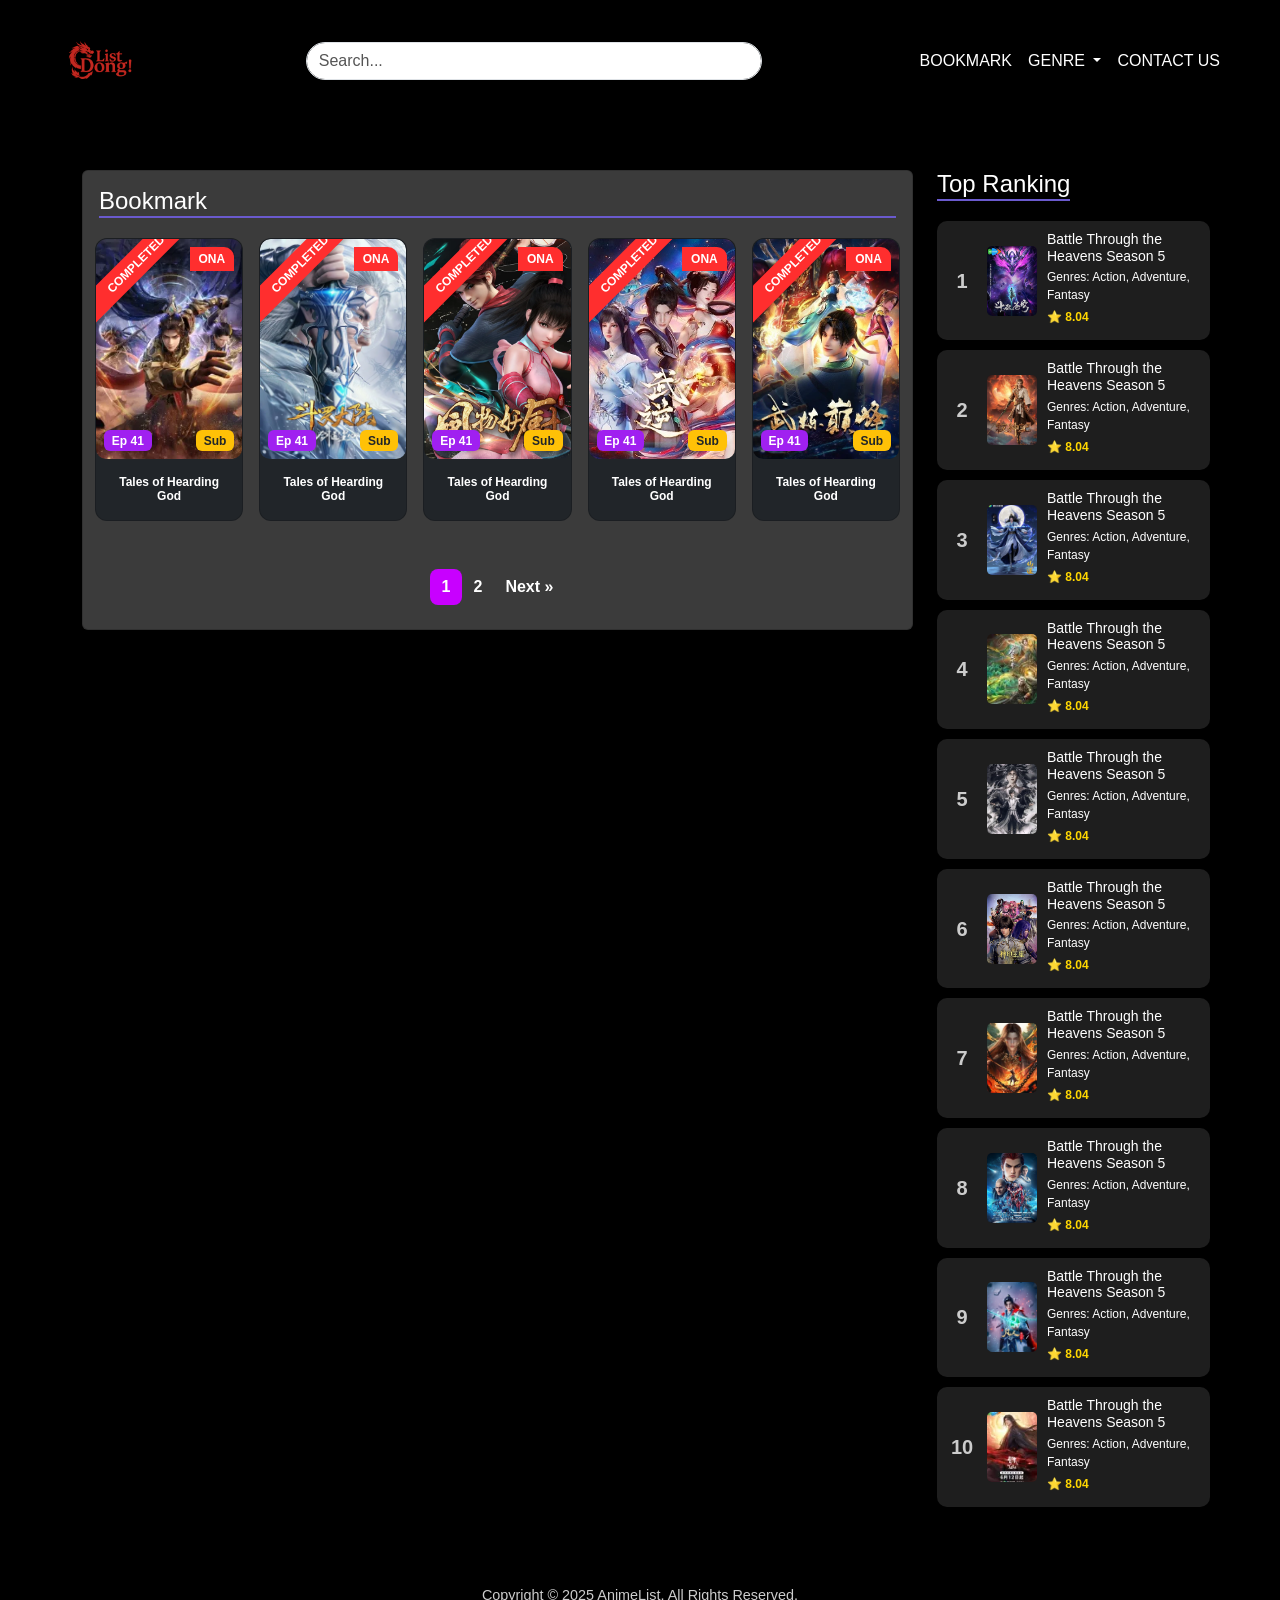
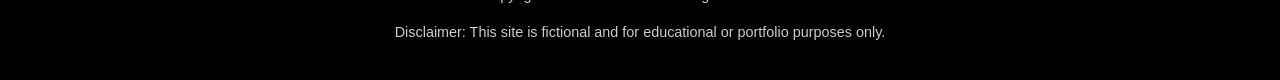
<file: bm.html>
<!DOCTYPE html>
<html lang="en">
<head>
    <meta charset="UTF-8">
    <meta name="viewport" content="width=device-width, initial-scale=1.0">
    <title>ViewAll</title>
     <link href="https://cdn.jsdelivr.net/npm/bootstrap@5.3.3/dist/css/bootstrap.min.css" rel="stylesheet">
     <script src="https://cdn.jsdelivr.net/npm/bootstrap@5.3.3/dist/js/bootstrap.bundle.min.js"></script>
</head>
<style>
     body {
      background-color: black;
      color: white;
      font-family: 'Segoe UI', sans-serif;
    }
    .navbar-custom {
      background-color: transparent;
    }
    .form-control::placeholder {
      color: #555;
    }
    .hero h1 {
      font-size: 2.5rem;
      font-weight: 700;
    }
    .section-title {
      font-size: 1.5rem;
      margin-bottom: 20px;
      border-bottom: 2px solid #6a5acd;
      display: inline-block;
    }
   .bg-purple {
  background-color: #a020f0;
}
    .bg-dark-gray {
    background-color: #3B3B3B !important;
  }

.anime-card-custom img {
  height: 220px;
  width: 100%;
  object-fit: cover;
  border-radius: 10px;
}

.anime-card-custom .card-title {
  display: -webkit-box;
  -webkit-line-clamp: 3;         /* Maksimal 2 baris */
  -webkit-box-orient: vertical;
  overflow: hidden;
  text-overflow: ellipsis;
   font-size: 0.75rem;
    font-weight: 600;
    line-height: 1.2;
}

.anime-card-custom {
  border-radius: 12px;
  overflow: hidden;
}
 .badge-orange {
    background-color: #ff2e2e; /* css QNA*/
    color: white;
    border-top-right-radius: 10px;
    border-bottom-left-radius: 0;
    border-bottom-right-radius: 0;
    border-top-left-radius: 0;
    padding: 0.5em 0.75em;
    font-weight: bold;
    font-size: 0.75rem;
    }

    .col-5-grid {
  width: 100%;
}

@media (min-width: 992px) {
  .col-5-grid {
    width: 20%;
  }
}



.ranking-card {
  display: flex;
  align-items: center;
  background-color: #1e1e1e;
  border-radius: 10px;
  padding: 10px;
  margin-bottom: 10px;
  color: white;
}

.ranking-number {
  font-size: 20px;
  width: 30px;
  text-align: center;
  font-weight: bold;
  color: #ccc;
}

.ranking-thumb {
  width: 50px;
  height: 70px;
  object-fit: cover;
  border-radius: 5px;
  margin: 0 10px;
}

.ranking-info {
  flex: 1;
}

.ranking-info h5 {
  margin: 0;
  font-size: 14px;
}

.ranking-info p {
  margin: 4px 0;
  font-size: 12px;
}

.rating {
  color: gold;
  font-weight: bold;
}
.ranking-section {
  padding-right: 0;
  margin-top: 0 !important;
}
.col-lg-3 {
  padding-right: 0;
  margin-top: 0;
}


    .sidebar {
      background-color: #3a3a3a;
      padding: 20px;
      border-radius: 8px;
      height: 100%;
    }
    .ribbon {
  position: absolute;
  top: 12px;
  left: -40px;
  width: 160px;
  transform: rotate(-45deg);
  z-index: 1;
}

.ribbon span {
  display: block;
  background: #ff2e2e; /*css Completed */
  color: white;
  font-weight: bold;
  font-size: 0.75rem;
  text-align: center;
  padding: 4px 0;
  box-shadow: 0 2px 6px rgba(0,0,0,0.3);
}

 .btn-purple {
  background-color: #c800ff;   /* Neon ungu terang */
  color: white;
  border: none;
  padding: 6px 20px;
  font-weight: bold;
  border-radius: 8px;
  font-size: 0.9rem;
  width: auto;
  max-width: 150px;
  white-space: nowrap;
  transition: background-color 0.3s ease;
}

.btn-purple:hover {
  background-color: #a000cc;
}

.genre-dropdown {
  background-color: #212529 !important; /* Background gelap */
  border-radius: 10px;
  padding: 10px 0;
  transform: translateX(-30px); /* Supaya gak terlalu kanan */
  box-shadow: 0 4px 12px rgba(0, 0, 0, 0.5);
}

.genre-dropdown .dropdown-item {
  color: white !important;
  font-size: 14px;
  padding: 5px 0;
}


     footer {
      background-color: #000;
      color: #ccc;
      text-align: center;
      padding: 20px 0;
      font-size: 0.9rem;
    }
    .custom-pagination .page-link {
  background-color: transparent;
  color: white;
  border: none;
  font-weight: bold;
}

.custom-pagination .page-item.active .page-link {
  background-color: #c800ff;
  color: white;
  border-radius: 8px;
}

.custom-pagination .page-link:hover {
  color: #c800ff;
}


</style>
<body>
    <!-- Navbar -->
<nav class="navbar navbar-expand-lg navbar-dark navbar-custom px-5 py-3">
  <div class="container-fluid">
    <a class="navbar-brand" href="index.html">
   <img src="img/LogoWEB.png" alt="Logo" height="80">
   </a>

    
    <form class="d-flex mx-auto" role="search" style="width: 40%;">
      <input class="form-control me-2 rounded-pill" type="search" placeholder="Search..." aria-label="Search">
    </form>

  <div class="d-flex align-items-center gap-3 position-relative">
  <a class="nav-link text-white" href="#">BOOKMARK</a>

<div class="dropdown">
  <a class="nav-link dropdown-toggle text-white" href="#" role="button" data-bs-toggle="dropdown" aria-expanded="false">
    GENRE
  </a>
  <ul class="dropdown-menu genre-dropdown" style="min-width: 300px;">
    <li class="d-flex flex-wrap px-3">
      <a class="dropdown-item w-50" href="#">Action</a>
      <a class="dropdown-item w-50" href="#">Demon</a>
      <a class="dropdown-item w-50" href="#">Adventure</a>
      <a class="dropdown-item w-50" href="#">Isekai</a>
      <a class="dropdown-item w-50" href="#">Fantasy</a>
      <a class="dropdown-item w-50" href="#">Martial Arts</a>
      <a class="dropdown-item w-50" href="#">Drama</a>
      <a class="dropdown-item w-50" href="#">Mecha</a>
      <a class="dropdown-item w-50" href="#">Comedy</a>
      <a class="dropdown-item w-50" href="#">Mystery</a>
    </li>
  </ul>
</div>



  <a class="nav-link text-white" href="#">CONTACT US</a>
</div>



  </div>
</nav>


<div class="container my-5">
  <div class="row">
    <!-- Kiri: Popular + Latest Release -->
    <div class="col-lg-9">
      <div class="card bg-dark-gray text-white p-3 mb-4">
        <h2 class="section-title">Bookmark</h2>
        <div class="row">
          <!-- Card Anime -->
         <div class="col-5-grid mb-4 px-2">
            <div class="card bg-dark text-white anime-card-custom">
              <div class="position-relative">
                <div class="ribbon">
                  <span>COMPLETED</span>
                </div>
                <span class="badge badge-orange position-absolute top-0 end-0 m-2">ONA</span>
                <img src="C/C (1).webp" class="card-img-top" alt="New Release">
                <span class="badge bg-purple position-absolute bottom-0 start-0 m-2">Ep 41</span>
                <span class="badge bg-warning text-dark position-absolute bottom-0 end-0 m-2">Sub</span>
              </div>
              <div class="card-body text-center">
                <h6 class="card-title mb-0">Tales of Hearding God</h6>
              </div>
            </div>
          </div>
         
         <div class="col-5-grid mb-4 px-2">
            <div class="card bg-dark text-white anime-card-custom">
              <div class="position-relative">
                <div class="ribbon">
                  <span>COMPLETED</span>
                </div>
                <span class="badge badge-orange position-absolute top-0 end-0 m-2">ONA</span>
                <a href="#">
                     <img src="C/C (2).webp" class="card-img-top" alt="New Release">
                </a>
                <span class="badge bg-purple position-absolute bottom-0 start-0 m-2">Ep 41</span>
                <span class="badge bg-warning text-dark position-absolute bottom-0 end-0 m-2">Sub</span>
              </div>
              <div class="card-body text-center">
                <h6 class="card-title mb-0">Tales of Hearding God</h6>
              </div>
            </div>
          </div>
         
         <div class="col-5-grid mb-4 px-2">
            <div class="card bg-dark text-white anime-card-custom">
              <div class="position-relative">
                <div class="ribbon">
                  <span>COMPLETED</span>
                </div>
                <span class="badge badge-orange position-absolute top-0 end-0 m-2">ONA</span>
                <img src="C/C (3).webp" class="card-img-top" alt="New Release">
                <span class="badge bg-purple position-absolute bottom-0 start-0 m-2">Ep 41</span>
                <span class="badge bg-warning text-dark position-absolute bottom-0 end-0 m-2">Sub</span>
              </div>
              <div class="card-body text-center">
                <h6 class="card-title mb-0">Tales of Hearding God</h6>
              </div>
            </div>
          </div>
         
         <div class="col-5-grid mb-4 px-2">
            <div class="card bg-dark text-white anime-card-custom">
              <div class="position-relative">
                <div class="ribbon">
                  <span>COMPLETED</span>
                </div>
                <span class="badge badge-orange position-absolute top-0 end-0 m-2">ONA</span>
                <img src="C/C (4).webp" class="card-img-top" alt="New Release">
                <span class="badge bg-purple position-absolute bottom-0 start-0 m-2">Ep 41</span>
                <span class="badge bg-warning text-dark position-absolute bottom-0 end-0 m-2">Sub</span>
              </div>
              <div class="card-body text-center">
                <h6 class="card-title mb-0">Tales of Hearding God</h6>
              </div>
            </div>
          </div>
         
         <div class="col-5-grid mb-4 px-2">
            <div class="card bg-dark text-white anime-card-custom">
              <div class="position-relative">
                <div class="ribbon">
                  <span>COMPLETED</span>
                </div>
                <span class="badge badge-orange position-absolute top-0 end-0 m-2">ONA</span>
                <img src="C/C (6).webp" class="card-img-top" alt="New Release">
                <span class="badge bg-purple position-absolute bottom-0 start-0 m-2">Ep 41</span>
                <span class="badge bg-warning text-dark position-absolute bottom-0 end-0 m-2">Sub</span>
              </div>
              <div class="card-body text-center">
                <h6 class="card-title mb-0">Tales of Hearding God</h6>
              </div>
            </div>
          </div>
         
         
         
        </div>
        
        <nav aria-label="Page navigation">
  <ul class="pagination justify-content-center custom-pagination mt-4 mb-2">
    <li class="page-item active"><a class="page-link" href="#">1</a></li>
    <li class="page-item"><a class="page-link" href="v2.html">2</a></li>
    <li class="page-item"><a class="page-link" href="#">Next »</a></li>
  </ul>
</nav>
      </div>
    </div>

   <!-- Kanan: Top Ranking -->
    <div class="col-lg-3">
      <div class="ranking-section">
        <h2 class="section-title">Top Ranking</h2>

        <!-- isi ranking -->
        <div class="ranking-card">
          <div class="ranking-number">1</div>
          <img src="TR/BTTH-Season-5-Subtitle-Indonesia.webp" alt="Thumb" class="ranking-thumb">
          <div class="ranking-info">
            <h5>Battle Through the Heavens Season 5</h5>
            <p>Genres: Action, Adventure, Fantasy</p>
            <p class="rating">⭐ 8.04</p>
          </div>
        </div>
        <div class="ranking-card">
          <div class="ranking-number">2</div>
          <img src="TR/Tales-of-Hearding-God-Subtitle-Indonesia.webp" alt="Thumb" class="ranking-thumb">
          <div class="ranking-info">
            <h5>Battle Through the Heavens Season 5</h5>
            <p>Genres: Action, Adventure, Fantasy</p>
            <p class="rating">⭐ 8.04</p>
          </div>
        </div>
        <div class="ranking-card">
          <div class="ranking-number">3</div>
          <img src="TR/Renegade-Immortal.webp" alt="Thumb" class="ranking-thumb">
          <div class="ranking-info">
            <h5>Battle Through the Heavens Season 5</h5>
            <p>Genres: Action, Adventure, Fantasy</p>
            <p class="rating">⭐ 8.04</p>
          </div>
        </div>
        <div class="ranking-card">
          <div class="ranking-number">4</div>
          <img src="TR/photo_2025-05-31_16-49-51.webp" alt="Thumb" class="ranking-thumb">
          <div class="ranking-info">
            <h5>Battle Through the Heavens Season 5</h5>
            <p>Genres: Action, Adventure, Fantasy</p>
            <p class="rating">⭐ 8.04</p>
          </div>
        </div>
        <div class="ranking-card">
          <div class="ranking-number">5</div>
          <img src="TR/006pnshIly1hlzucyzpehj30iq0zk7ca-copy-jpg.webp" alt="Thumb" class="ranking-thumb">
          <div class="ranking-info">
            <h5>Battle Through the Heavens Season 5</h5>
            <p>Genres: Action, Adventure, Fantasy</p>
            <p class="rating">⭐ 8.04</p>
          </div>
        </div>
        <div class="ranking-card">
          <div class="ranking-number">6</div>
          <img src="TR/p2897419027.webp" alt="Thumb" class="ranking-thumb">
          <div class="ranking-info">
            <h5>Battle Through the Heavens Season 5</h5>
            <p>Genres: Action, Adventure, Fantasy</p>
            <p class="rating">⭐ 8.04</p>
          </div>
        </div>
        <div class="ranking-card">
          <div class="ranking-number">7</div>
          <img src="TR/1754639082-7217-150774.webp" alt="Thumb" class="ranking-thumb">
          <div class="ranking-info">
            <h5>Battle Through the Heavens Season 5</h5>
            <p>Genres: Action, Adventure, Fantasy</p>
            <p class="rating">⭐ 8.04</p>
          </div>
        </div>
        <div class="ranking-card">
          <div class="ranking-number">8</div>
          <img src="TR/swallow-star-season-4.webp" alt="Thumb" class="ranking-thumb">
          <div class="ranking-info">
            <h5>Battle Through the Heavens Season 5</h5>
            <p>Genres: Action, Adventure, Fantasy</p>
            <p class="rating">⭐ 8.04</p>
          </div>
        </div>
        <div class="ranking-card">
          <div class="ranking-number">9</div>
          <img src="TR/A-Record-of-A-Mortals-Journey-to-Immortality-Season-4-Subtitle-Indonesia.webp" alt="Thumb" class="ranking-thumb">
          <div class="ranking-info">
            <h5>Battle Through the Heavens Season 5</h5>
            <p>Genres: Action, Adventure, Fantasy</p>
            <p class="rating">⭐ 8.04</p>
          </div>
        </div>
        <div class="ranking-card">
          <div class="ranking-number">10</div>
          <img src="TR/photo_2025-06-12_12-47-22.webp" alt="Thumb" class="ranking-thumb">
          <div class="ranking-info">
            <h5>Battle Through the Heavens Season 5</h5>
            <p>Genres: Action, Adventure, Fantasy</p>
            <p class="rating">⭐ 8.04</p>
          </div>
        </div>
        <!-- dst... -->
      </div>
    </div>
  </div>
</div>


<footer>
  <div class="container">
    <p>Copyright &copy; 2025 AnimeList. All Rights Reserved.</p>
    <p>Disclaimer: This site is fictional and for educational or portfolio purposes only.</p>
  </div>
</footer>

<script src="https://cdn.jsdelivr.net/npm/bootstrap@5.3.0/dist/js/bootstrap.bundle.min.js"></script>

<script src="https://cdn.jsdelivr.net/npm/bootstrap@5.3.3/dist/js/bootstrap.bundle.min.js"></script>

    
</body>
</html>
</file>
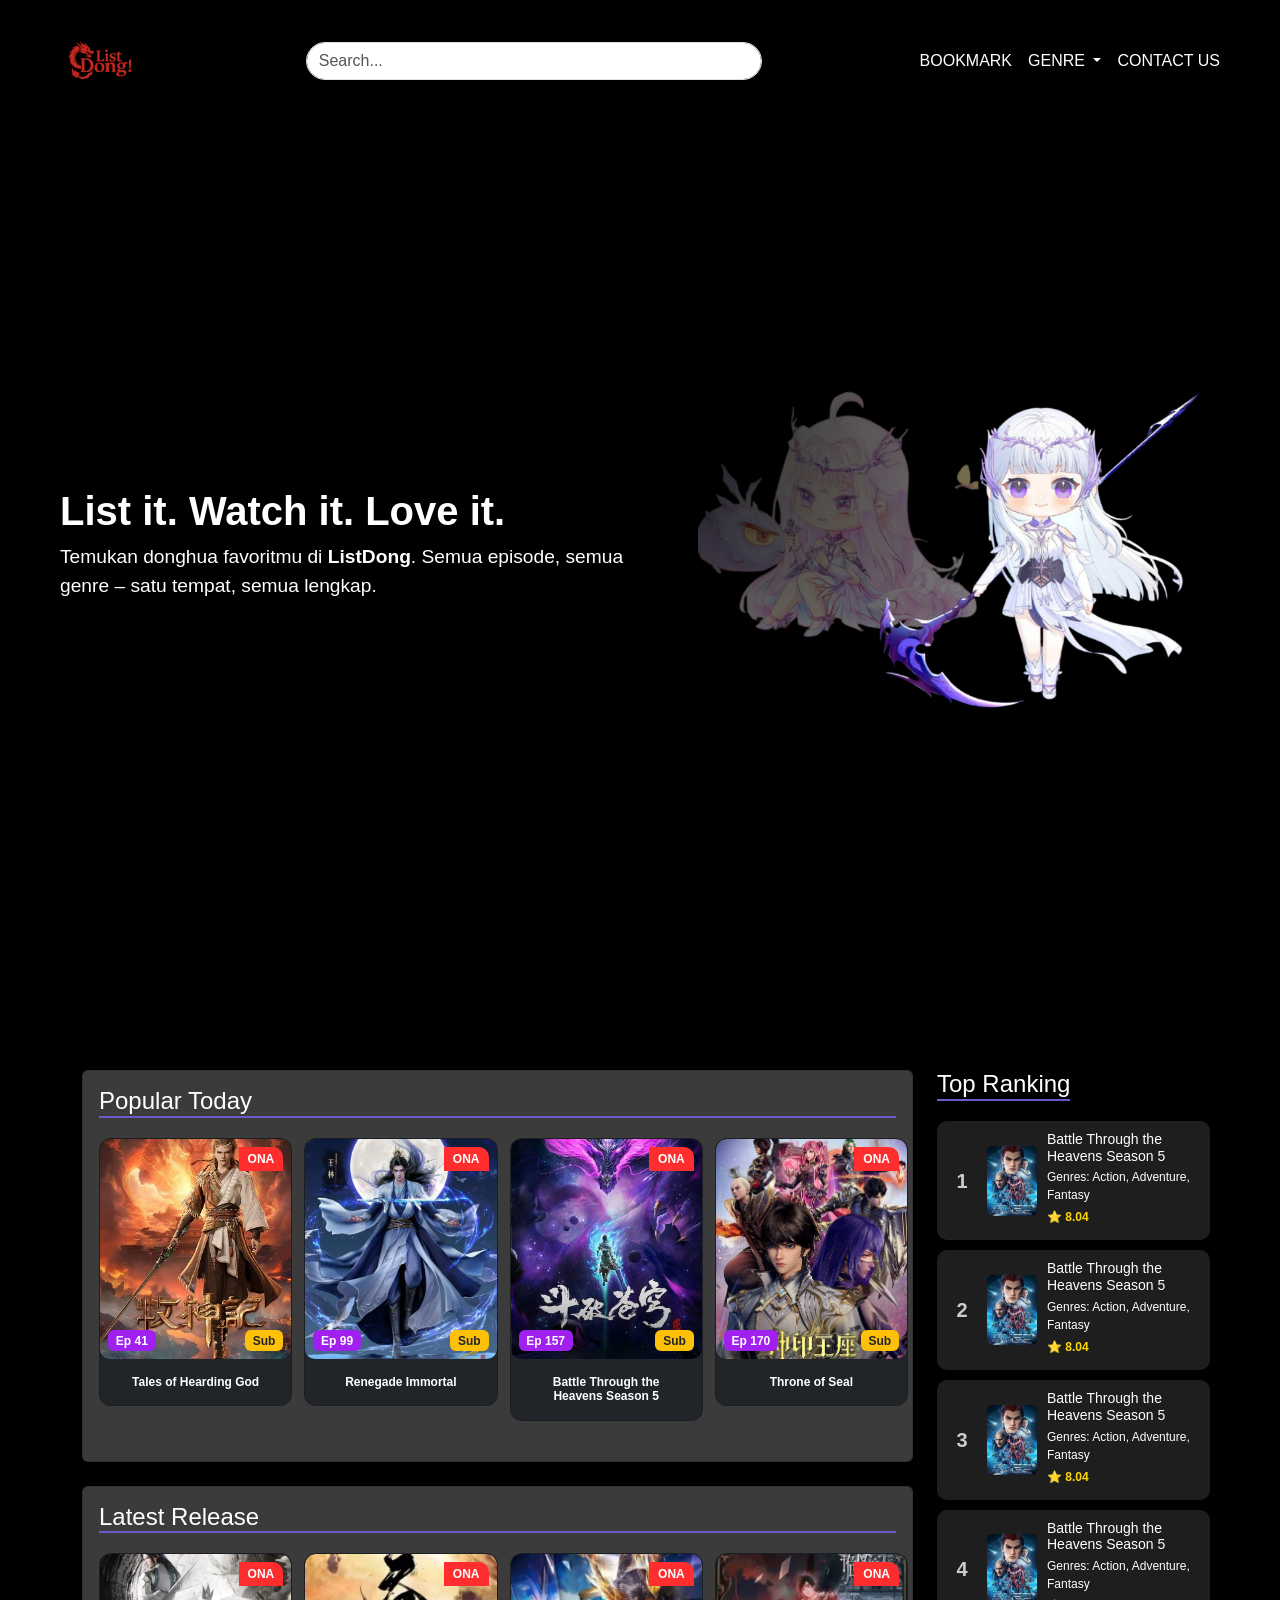
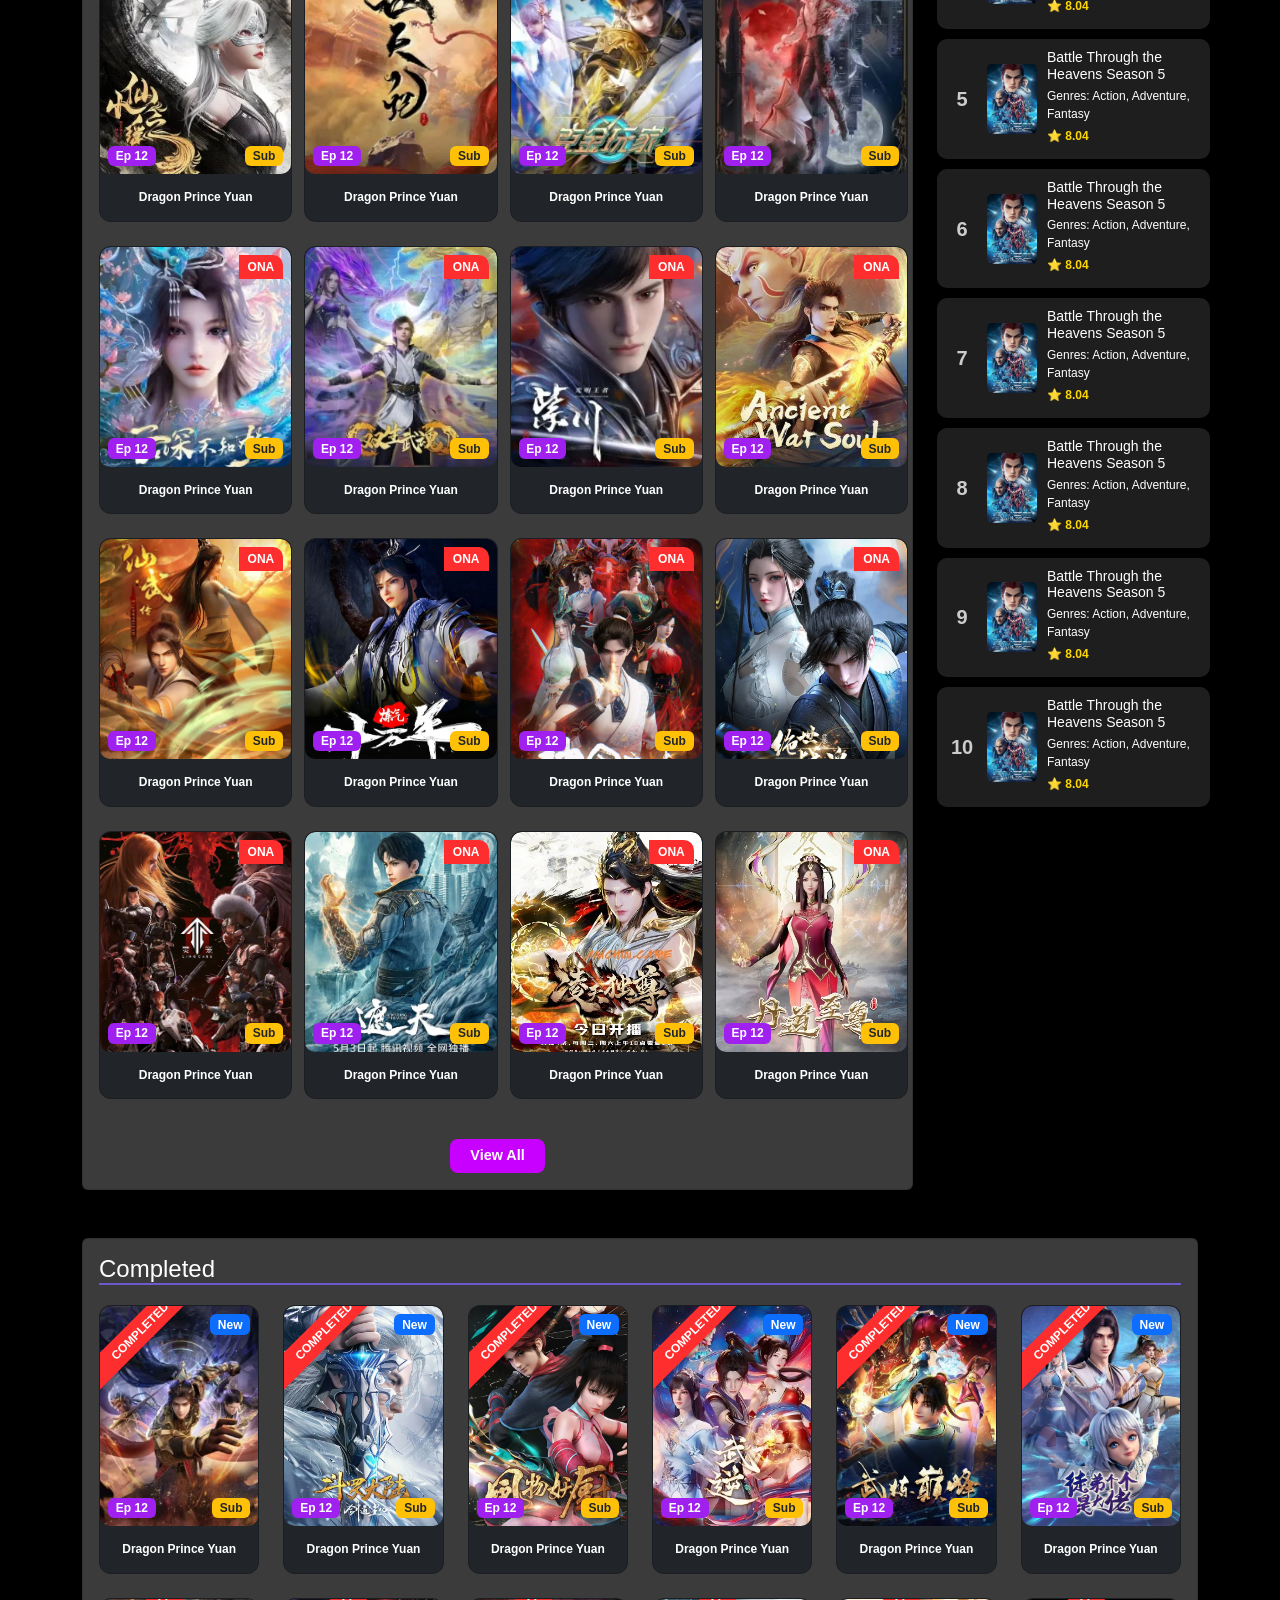
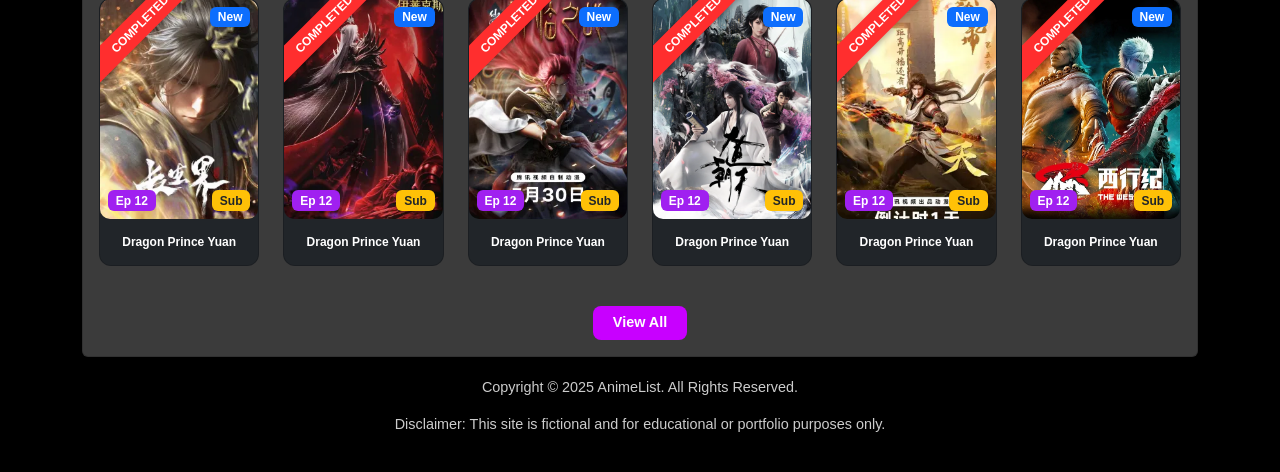
<file: oke.html>
<!DOCTYPE html>
<html lang="en">
<head>
  <meta charset="UTF-8">
  <meta name="viewport" content="width=device-width, initial-scale=1">
  <title>ListDong</title>
  <link href="https://cdn.jsdelivr.net/npm/bootstrap@5.3.3/dist/css/bootstrap.min.css" rel="stylesheet">
  <script src="https://cdn.jsdelivr.net/npm/bootstrap@5.3.3/dist/js/bootstrap.bundle.min.js"></script>

  <style>
    body {
      background-color: black;
      color: white;
      font-family: 'Segoe UI', sans-serif;
    }
    .hero {
     display: flex;
     align-items: center;
     justify-content: space-between;
     padding: 20px 60px 60px 60px;
     min-height: 100vh; /* ini penting agar 1 layar penuh */
     background-color: #000; /* opsional, untuk warna latar */
  }

.hero-img img {
 max-width: 100%;
  height: auto;
  object-fit: contain;}

    .hero-text {
      max-width: 50%;
      z-index: 2;
    }.hero-text {
  animation: fadeIn 1s ease-in-out forwards;
}

@keyframes fadeIn {
  0% { opacity: 0; transform: translateY(20px); }
  100% { opacity: 1; transform: translateY(0); }
}

    .hero-text h1 {
      font-size: 3rem;
      font-weight: bold;
    }
    .hero-text p {
      font-size: 1.2rem;
    }
    .hero-img {
      max-width: 45%;
      z-index: 1;
    }
    .hero-img img {
      width: 100%;
      height: auto;
    }
    .navbar-custom {
      background-color: transparent;
    }
    .form-control::placeholder {
      color: #555;
    }
    .hero h1 {
      font-size: 2.5rem;
      font-weight: 700;
    }
    .section-title {
      font-size: 1.5rem;
      margin-bottom: 20px;
      border-bottom: 2px solid #6a5acd;
      display: inline-block;
    }
   .bg-purple {
  background-color: #a020f0;
}

.bg-dark-gray {
    background-color: #3B3B3B !important;
  }

.anime-card-custom img {
  height: 220px;
  width: 100%;
  object-fit: cover;
  border-radius: 10px;
}

.anime-card-custom .card-title {
  display: -webkit-box;
  -webkit-line-clamp: 3;         /* Maksimal 2 baris */
  -webkit-box-orient: vertical;
  overflow: hidden;
  text-overflow: ellipsis;
   font-size: 0.75rem;
    font-weight: 600;
    line-height: 1.2;
}

.anime-card-custom {
  border-radius: 12px;
  overflow: hidden;
}
 .badge-orange {
    background-color: #ff2e2e; /* css QNA*/
    color: white;
    border-top-right-radius: 10px;
    border-bottom-left-radius: 0;
    border-bottom-right-radius: 0;
    border-top-left-radius: 0;
    padding: 0.5em 0.75em;
    font-weight: bold;
    font-size: 0.75rem;
    }


.ranking-card {
  display: flex;
  align-items: center;
  background-color: #1e1e1e;
  border-radius: 10px;
  padding: 10px;
  margin-bottom: 10px;
  color: white;
}

.ranking-number {
  font-size: 20px;
  width: 30px;
  text-align: center;
  font-weight: bold;
  color: #ccc;
}

.ranking-thumb {
  width: 50px;
  height: 70px;
  object-fit: cover;
  border-radius: 5px;
  margin: 0 10px;
}

.ranking-info {
  flex: 1;
}

.ranking-info h5 {
  margin: 0;
  font-size: 14px;
}

.ranking-info p {
  margin: 4px 0;
  font-size: 12px;
}

.rating {
  color: gold;
  font-weight: bold;
}
.ranking-section {
  padding-right: 0;
  margin-top: 0 !important;
}
.col-lg-3 {
  padding-right: 0;
  margin-top: 0;
}


    .sidebar {
      background-color: #3a3a3a;
      padding: 20px;
      border-radius: 8px;
      height: 100%;
    }
    .ribbon {
  position: absolute;
  top: 12px;
  left: -40px;
  width: 160px;
  transform: rotate(-45deg);
  z-index: 1;
}

.ribbon span {
  display: block;
  background: #ff2e2e; /*css Completed */
  color: white;
  font-weight: bold;
  font-size: 0.75rem;
  text-align: center;
  padding: 4px 0;
  box-shadow: 0 2px 6px rgba(0,0,0,0.3);
}

 .btn-purple {
  background-color: #c800ff;   /* Neon ungu terang */
  color: white;
  border: none;
  padding: 6px 20px;
  font-weight: bold;
  border-radius: 8px;
  font-size: 0.9rem;
  width: auto;
  max-width: 150px;
  white-space: nowrap;
  transition: background-color 0.3s ease;
}

.btn-purple:hover {
  background-color: #a000cc;
}

.genre-dropdown {
  background-color: #212529 !important; /* Background gelap */
  border-radius: 10px;
  padding: 10px 0;
  transform: translateX(-30px); /* Supaya gak terlalu kanan */
  box-shadow: 0 4px 12px rgba(0, 0, 0, 0.5);
}

.genre-dropdown .dropdown-item {
  color: white !important;
  font-size: 14px;
  padding: 5px 0;
}


     footer {
      background-color: #000;
      color: #ccc;
      text-align: center;
      padding: 20px 0;
      font-size: 0.9rem;
    }
  </style>
</head>
<body>

<!-- Navbar -->
<nav class="navbar navbar-expand-lg navbar-dark navbar-custom px-5 py-3">
  <div class="container-fluid">
    <a class="navbar-brand" href="#">
   <img src="img/LogoWEB.png" alt="Logo" height="80">
   </a>

    
    <form class="d-flex mx-auto" role="search" style="width: 40%;">
      <input class="form-control me-2 rounded-pill" type="search" placeholder="Search..." aria-label="Search">
    </form>

  <div class="d-flex align-items-center gap-3 position-relative">
  <a class="nav-link text-white" href="#">BOOKMARK</a>

<div class="dropdown">
  <a class="nav-link dropdown-toggle text-white" href="#" role="button" data-bs-toggle="dropdown" aria-expanded="false">
    GENRE
  </a>
  <ul class="dropdown-menu genre-dropdown" style="min-width: 300px;">
    <li class="d-flex flex-wrap px-3">
      <a class="dropdown-item w-50" href="#">Action</a>
      <a class="dropdown-item w-50" href="#">Demon</a>
      <a class="dropdown-item w-50" href="#">Adventure</a>
      <a class="dropdown-item w-50" href="#">Isekai</a>
      <a class="dropdown-item w-50" href="#">Fantasy</a>
      <a class="dropdown-item w-50" href="#">Martial Arts</a>
      <a class="dropdown-item w-50" href="#">Drama</a>
      <a class="dropdown-item w-50" href="#">Mecha</a>
      <a class="dropdown-item w-50" href="#">Comedy</a>
      <a class="dropdown-item w-50" href="#">Mystery</a>
    </li>
  </ul>
</div>



  <a class="nav-link text-white" href="#">CONTACT US</a>
</div>



  </div>
</nav>

<!-- Hero Section -->
<section class="hero">
  <div class="hero-text">
    <h1>List it. Watch it. Love it.</h1>
    <p>Temukan donghua favoritmu di <strong>ListDong</strong>. Semua episode, semua genre – satu tempat, semua lengkap.</p>
  </div>
  <div class="hero-img">
    <img src="img/Bg.png" class="img-fluid" alt="Karakter">
  </div>
</section>

<div class="container my-5">
  <div class="row">
    <!-- Kiri: Popular + Latest Release -->
    <div class="col-lg-9">
      
      <!-- Popular Today -->
      <div class="card bg-dark-gray text-white p-3 mb-4">
        <h2 class="section-title">Popular Today</h2>
        <div class="row">
          <div class="col-6 col-md-4 col-lg-3 mb-4">
            <div class="card bg-dark text-white anime-card-custom">
              <div class="position-relative">
                <span class="badge badge-orange position-absolute top-0 end-0 m-2">ONA</span>
                <img src="PT/1.webp" class="card-img-top" alt="New Release">
                <span class="badge bg-purple position-absolute bottom-0 start-0 m-2">Ep 41</span>
                <span class="badge bg-warning text-dark position-absolute bottom-0 end-0 m-2">Sub</span>
              </div>
              <div class="card-body text-center">
                <h6 class="card-title mb-0">Tales of Hearding God</h6>
              </div>
            </div>
          </div>
          <div class="col-6 col-md-4 col-lg-3 mb-4">
            <div class="card bg-dark text-white anime-card-custom">
              <div class="position-relative">
                <span class="badge badge-orange position-absolute top-0 end-0 m-2">ONA</span>
                <img src="PT/2.webp" class="card-img-top" alt="New Release">
                <span class="badge bg-purple position-absolute bottom-0 start-0 m-2">Ep 99</span>
                <span class="badge bg-warning text-dark position-absolute bottom-0 end-0 m-2">Sub</span>
              </div>
              <div class="card-body text-center">
                <h6 class="card-title mb-0">Renegade Immortal</h6>
              </div>
            </div>
          </div>
          <div class="col-6 col-md-4 col-lg-3 mb-4">
            <div class="card bg-dark text-white anime-card-custom">
              <div class="position-relative">
                <span class="badge badge-orange position-absolute top-0 end-0 m-2">ONA</span>
                <img src="PT/3.jpg" class="card-img-top" alt="New Release">
                <span class="badge bg-purple position-absolute bottom-0 start-0 m-2">Ep 157</span>
                <span class="badge bg-warning text-dark position-absolute bottom-0 end-0 m-2">Sub</span>
              </div>
              <div class="card-body text-center">
                <h6 class="card-title mb-0">Battle Through the Heavens Season 5</h6>
              </div>
            </div>
          </div>
          <div class="col-6 col-md-4 col-lg-3 mb-4">
            <div class="card bg-dark text-white anime-card-custom">
              <div class="position-relative">
               <span class="badge badge-orange position-absolute top-0 end-0 m-2">ONA</span>
                <img src="PT/5.webp" class="card-img-top" alt="New Release">
                <span class="badge bg-purple position-absolute bottom-0 start-0 m-2">Ep 170</span>
                <span class="badge bg-warning text-dark position-absolute bottom-0 end-0 m-2">Sub</span>
              </div>
              <div class="card-body text-center">
                <h6 class="card-title mb-0">Throne of Seal</h6>
              </div>
            </div>
          </div>
        </div>
      </div>

      <!-- Latest Release -->
      <div class="card bg-dark-gray text-white p-3">
       <h2 class="section-title">Latest Release</h2>
        <div class="row">
          <!-- card kecil latest -->
          <!-- Contoh 1 -->
          <div class="col-6 col-md-4 col-lg-3 mb-4">
            <div class="card bg-dark text-white anime-card-custom">
              <div class="position-relative">
               <span class="badge badge-orange position-absolute top-0 end-0 m-2">ONA</span>
               <img src="LR/1 (1).webp" class="card-img-top" alt="New Release">
                <span class="badge bg-purple position-absolute bottom-0 start-0 m-2">Ep 12</span>
                <span class="badge bg-warning text-dark position-absolute bottom-0 end-0 m-2">Sub</span>
              </div>
              <div class="card-body text-center">
                <h6 class="card-title mb-0">Dragon Prince Yuan</h6>
              </div>
            </div>
          </div>
          <div class="col-6 col-md-4 col-lg-3 mb-4">
            <div class="card bg-dark text-white anime-card-custom">
              <div class="position-relative">
               <span class="badge badge-orange position-absolute top-0 end-0 m-2">ONA</span>
                <img src="LR/1 (2).webp" class="card-img-top" alt="New Release">
                <span class="badge bg-purple position-absolute bottom-0 start-0 m-2">Ep 12</span>
                <span class="badge bg-warning text-dark position-absolute bottom-0 end-0 m-2">Sub</span>
              </div>
              <div class="card-body text-center">
                <h6 class="card-title mb-0">Dragon Prince Yuan</h6>
              </div>
            </div>
          </div>
          <div class="col-6 col-md-4 col-lg-3 mb-4">
            <div class="card bg-dark text-white anime-card-custom">
              <div class="position-relative">
               <span class="badge badge-orange position-absolute top-0 end-0 m-2">ONA</span>
                <img src="LR/1 (3).webp" class="card-img-top" alt="New Release">
                <span class="badge bg-purple position-absolute bottom-0 start-0 m-2">Ep 12</span>
                <span class="badge bg-warning text-dark position-absolute bottom-0 end-0 m-2">Sub</span>
              </div>
              <div class="card-body text-center">
                <h6 class="card-title mb-0">Dragon Prince Yuan</h6>
              </div>
            </div>
          </div>
          <div class="col-6 col-md-4 col-lg-3 mb-4">
            <div class="card bg-dark text-white anime-card-custom">
              <div class="position-relative">
               <span class="badge badge-orange position-absolute top-0 end-0 m-2">ONA</span>
                <img src="LR/1 (4).webp" class="card-img-top" alt="New Release">
                <span class="badge bg-purple position-absolute bottom-0 start-0 m-2">Ep 12</span>
                <span class="badge bg-warning text-dark position-absolute bottom-0 end-0 m-2">Sub</span>
              </div>
              <div class="card-body text-center">
                <h6 class="card-title mb-0">Dragon Prince Yuan</h6>
              </div>
            </div>
          </div>
          <div class="col-6 col-md-4 col-lg-3 mb-4">
            <div class="card bg-dark text-white anime-card-custom">
              <div class="position-relative">
               <span class="badge badge-orange position-absolute top-0 end-0 m-2">ONA</span>
                <img src="LR/1 (5).webp" class="card-img-top" alt="New Release">
                <span class="badge bg-purple position-absolute bottom-0 start-0 m-2">Ep 12</span>
                <span class="badge bg-warning text-dark position-absolute bottom-0 end-0 m-2">Sub</span>
              </div>
              <div class="card-body text-center">
                <h6 class="card-title mb-0">Dragon Prince Yuan</h6>
              </div>
            </div>
          </div>
          <div class="col-6 col-md-4 col-lg-3 mb-4">
            <div class="card bg-dark text-white anime-card-custom">
              <div class="position-relative">
               <span class="badge badge-orange position-absolute top-0 end-0 m-2">ONA</span>
                <img src="LR/1 (6).webp" class="card-img-top" alt="New Release">
                <span class="badge bg-purple position-absolute bottom-0 start-0 m-2">Ep 12</span>
                <span class="badge bg-warning text-dark position-absolute bottom-0 end-0 m-2">Sub</span>
              </div>
              <div class="card-body text-center">
                <h6 class="card-title mb-0">Dragon Prince Yuan</h6>
              </div>
            </div>
          </div>
          <div class="col-6 col-md-4 col-lg-3 mb-4">
            <div class="card bg-dark text-white anime-card-custom">
              <div class="position-relative">
                <span class="badge badge-orange position-absolute top-0 end-0 m-2">ONA</span>
                <img src="LR/1 (7).webp" class="card-img-top" alt="New Release">
                <span class="badge bg-purple position-absolute bottom-0 start-0 m-2">Ep 12</span>
                <span class="badge bg-warning text-dark position-absolute bottom-0 end-0 m-2">Sub</span>
              </div>
              <div class="card-body text-center">
                <h6 class="card-title mb-0">Dragon Prince Yuan</h6>
              </div>
            </div>
          </div>
          <div class="col-6 col-md-4 col-lg-3 mb-4">
            <div class="card bg-dark text-white anime-card-custom">
              <div class="position-relative">
                <span class="badge badge-orange position-absolute top-0 end-0 m-2">ONA</span>
                <img src="LR/1 (8).webp" class="card-img-top" alt="New Release">
                <span class="badge bg-purple position-absolute bottom-0 start-0 m-2">Ep 12</span>
                <span class="badge bg-warning text-dark position-absolute bottom-0 end-0 m-2">Sub</span>
              </div>
              <div class="card-body text-center">
                <h6 class="card-title mb-0">Dragon Prince Yuan</h6>
              </div>
            </div>
          </div>
          <div class="col-6 col-md-4 col-lg-3 mb-4">
            <div class="card bg-dark text-white anime-card-custom">
              <div class="position-relative">
               <span class="badge badge-orange position-absolute top-0 end-0 m-2">ONA</span>
                <img src="LR/1 (9).webp" class="card-img-top" alt="New Release">
                <span class="badge bg-purple position-absolute bottom-0 start-0 m-2">Ep 12</span>
                <span class="badge bg-warning text-dark position-absolute bottom-0 end-0 m-2">Sub</span>
              </div>
              <div class="card-body text-center">
                <h6 class="card-title mb-0">Dragon Prince Yuan</h6>
              </div>
            </div>
          </div>
          <div class="col-6 col-md-4 col-lg-3 mb-4">
            <div class="card bg-dark text-white anime-card-custom">
              <div class="position-relative">
              <span class="badge badge-orange position-absolute top-0 end-0 m-2">ONA</span>
                <img src="LR/1 (10).webp" class="card-img-top" alt="New Release">
                <span class="badge bg-purple position-absolute bottom-0 start-0 m-2">Ep 12</span>
                <span class="badge bg-warning text-dark position-absolute bottom-0 end-0 m-2">Sub</span>
              </div>
              <div class="card-body text-center">
                <h6 class="card-title mb-0">Dragon Prince Yuan</h6>
              </div>
            </div>
          </div>
          <div class="col-6 col-md-4 col-lg-3 mb-4">
            <div class="card bg-dark text-white anime-card-custom">
              <div class="position-relative">
               <span class="badge badge-orange position-absolute top-0 end-0 m-2">ONA</span>
                <img src="LR/1 (11).webp" class="card-img-top" alt="New Release">
                <span class="badge bg-purple position-absolute bottom-0 start-0 m-2">Ep 12</span>
                <span class="badge bg-warning text-dark position-absolute bottom-0 end-0 m-2">Sub</span>
              </div>
              <div class="card-body text-center">
                <h6 class="card-title mb-0">Dragon Prince Yuan</h6>
              </div>
            </div>
          </div>
          <div class="col-6 col-md-4 col-lg-3 mb-4">
            <div class="card bg-dark text-white anime-card-custom">
              <div class="position-relative">
                <span class="badge badge-orange position-absolute top-0 end-0 m-2">ONA</span>
                <img src="LR/1 (12).webp" class="card-img-top" alt="New Release">
                <span class="badge bg-purple position-absolute bottom-0 start-0 m-2">Ep 12</span>
                <span class="badge bg-warning text-dark position-absolute bottom-0 end-0 m-2">Sub</span>
              </div>
              <div class="card-body text-center">
                <h6 class="card-title mb-0">Dragon Prince Yuan</h6>
              </div>
            </div>
          </div>
          <div class="col-6 col-md-4 col-lg-3 mb-4">
            <div class="card bg-dark text-white anime-card-custom">
              <div class="position-relative">
               <span class="badge badge-orange position-absolute top-0 end-0 m-2">ONA</span>
                <img src="LR/1 (13).webp" class="card-img-top" alt="New Release">
                <span class="badge bg-purple position-absolute bottom-0 start-0 m-2">Ep 12</span>
                <span class="badge bg-warning text-dark position-absolute bottom-0 end-0 m-2">Sub</span>
              </div>
              <div class="card-body text-center">
                <h6 class="card-title mb-0">Dragon Prince Yuan</h6>
              </div>
            </div>
          </div>
          <div class="col-6 col-md-4 col-lg-3 mb-4">
            <div class="card bg-dark text-white anime-card-custom">
              <div class="position-relative">
               <span class="badge badge-orange position-absolute top-0 end-0 m-2">ONA</span>
                <img src="LR/1 (14).webp" class="card-img-top" alt="New Release">
                <span class="badge bg-purple position-absolute bottom-0 start-0 m-2">Ep 12</span>
                <span class="badge bg-warning text-dark position-absolute bottom-0 end-0 m-2">Sub</span>
              </div>
              <div class="card-body text-center">
                <h6 class="card-title mb-0">Dragon Prince Yuan</h6>
              </div>
            </div>
          </div>
          <div class="col-6 col-md-4 col-lg-3 mb-4">
            <div class="card bg-dark text-white anime-card-custom">
              <div class="position-relative">
                <span class="badge badge-orange position-absolute top-0 end-0 m-2">ONA</span>
                <img src="LR/1 (15).webp" class="card-img-top" alt="New Release">
                <span class="badge bg-purple position-absolute bottom-0 start-0 m-2">Ep 12</span>
                <span class="badge bg-warning text-dark position-absolute bottom-0 end-0 m-2">Sub</span>
              </div>
              <div class="card-body text-center">
                <h6 class="card-title mb-0">Dragon Prince Yuan</h6>
              </div>
            </div>
          </div>
          <div class="col-6 col-md-4 col-lg-3 mb-4">
            <div class="card bg-dark text-white anime-card-custom">
              <div class="position-relative">
               <span class="badge badge-orange position-absolute top-0 end-0 m-2">ONA</span>
                <img src="LR/1 (16).webp" class="card-img-top" alt="New Release">
                <span class="badge bg-purple position-absolute bottom-0 start-0 m-2">Ep 12</span>
                <span class="badge bg-warning text-dark position-absolute bottom-0 end-0 m-2">Sub</span>
              </div>
              <div class="card-body text-center">
                <h6 class="card-title mb-0">Dragon Prince Yuan</h6>
              </div>
            </div>
          </div>

          <!-- Tambah card lainnya -->
          <!-- ... -->

        </div>
        <button class="btn btn-purple mt-3 mx-auto d-block">View All</button>
      </div>

    </div>

    <!-- Kanan: Top Ranking -->
    <div class="col-lg-3">
      <div class="ranking-section">
        <h2 class="section-title">Top Ranking</h2>

        <!-- isi ranking -->
        <div class="ranking-card">
          <div class="ranking-number">1</div>
          <img src="PT/4.webp" alt="Thumb" class="ranking-thumb">
          <div class="ranking-info">
            <h5>Battle Through the Heavens Season 5</h5>
            <p>Genres: Action, Adventure, Fantasy</p>
            <p class="rating">⭐ 8.04</p>
          </div>
        </div>
        <div class="ranking-card">
          <div class="ranking-number">2</div>
          <img src="PT/4.webp" alt="Thumb" class="ranking-thumb">
          <div class="ranking-info">
            <h5>Battle Through the Heavens Season 5</h5>
            <p>Genres: Action, Adventure, Fantasy</p>
            <p class="rating">⭐ 8.04</p>
          </div>
        </div>
        <div class="ranking-card">
          <div class="ranking-number">3</div>
          <img src="PT/4.webp" alt="Thumb" class="ranking-thumb">
          <div class="ranking-info">
            <h5>Battle Through the Heavens Season 5</h5>
            <p>Genres: Action, Adventure, Fantasy</p>
            <p class="rating">⭐ 8.04</p>
          </div>
        </div>
        <div class="ranking-card">
          <div class="ranking-number">4</div>
          <img src="PT/4.webp" alt="Thumb" class="ranking-thumb">
          <div class="ranking-info">
            <h5>Battle Through the Heavens Season 5</h5>
            <p>Genres: Action, Adventure, Fantasy</p>
            <p class="rating">⭐ 8.04</p>
          </div>
        </div>
        <div class="ranking-card">
          <div class="ranking-number">5</div>
          <img src="PT/4.webp" alt="Thumb" class="ranking-thumb">
          <div class="ranking-info">
            <h5>Battle Through the Heavens Season 5</h5>
            <p>Genres: Action, Adventure, Fantasy</p>
            <p class="rating">⭐ 8.04</p>
          </div>
        </div>
        <div class="ranking-card">
          <div class="ranking-number">6</div>
          <img src="PT/4.webp" alt="Thumb" class="ranking-thumb">
          <div class="ranking-info">
            <h5>Battle Through the Heavens Season 5</h5>
            <p>Genres: Action, Adventure, Fantasy</p>
            <p class="rating">⭐ 8.04</p>
          </div>
        </div>
        <div class="ranking-card">
          <div class="ranking-number">7</div>
          <img src="PT/4.webp" alt="Thumb" class="ranking-thumb">
          <div class="ranking-info">
            <h5>Battle Through the Heavens Season 5</h5>
            <p>Genres: Action, Adventure, Fantasy</p>
            <p class="rating">⭐ 8.04</p>
          </div>
        </div>
        <div class="ranking-card">
          <div class="ranking-number">8</div>
          <img src="PT/4.webp" alt="Thumb" class="ranking-thumb">
          <div class="ranking-info">
            <h5>Battle Through the Heavens Season 5</h5>
            <p>Genres: Action, Adventure, Fantasy</p>
            <p class="rating">⭐ 8.04</p>
          </div>
        </div>
        <div class="ranking-card">
          <div class="ranking-number">9</div>
          <img src="PT/4.webp" alt="Thumb" class="ranking-thumb">
          <div class="ranking-info">
            <h5>Battle Through the Heavens Season 5</h5>
            <p>Genres: Action, Adventure, Fantasy</p>
            <p class="rating">⭐ 8.04</p>
          </div>
        </div>
        <div class="ranking-card">
          <div class="ranking-number">10</div>
          <img src="PT/4.webp" alt="Thumb" class="ranking-thumb">
          <div class="ranking-info">
            <h5>Battle Through the Heavens Season 5</h5>
            <p>Genres: Action, Adventure, Fantasy</p>
            <p class="rating">⭐ 8.04</p>
          </div>
        </div>
        <!-- dst... -->
      </div>
    </div>
  </div>
</div>


<!-- Latest Release Section -->
<div class="container mt-4"> <!-- Batasin lebar area -->
  <div class="card bg-dark-gray text-white p-3">
    <h2 class="section-title">Completed</h2>

  <div class="row">

    <!-- Card Dalam 1 -->
    <div class="col-6 col-md-4 col-lg-2 mb-4">
      <div class="card bg-dark text-white anime-card-custom">
        <div class="position-relative">
           <div class="ribbon">
             <span>COMPLETED</span>
          </div>
          <span class="badge bg-primary position-absolute top-0 end-0 m-2">New</span>
          <img src="C/C (1).webp" class="card-img-top" alt="New Release">
          <span class="badge bg-purple position-absolute bottom-0 start-0 m-2">Ep 12</span>
          <span class="badge bg-warning text-dark position-absolute bottom-0 end-0 m-2">Sub</span>
        </div>
        <div class="card-body text-center">
          <h6 class="card-title mb-0">Dragon Prince Yuan</h6>
        </div>
      </div>
    </div>
    <!-- Card Dalam 2 -->
    <div class="col-6 col-md-4 col-lg-2 mb-4">
      <div class="card bg-dark text-white anime-card-custom">
        <div class="position-relative">
           <div class="ribbon">
             <span>COMPLETED</span>
          </div>
          <span class="badge bg-primary position-absolute top-0 end-0 m-2">New</span>
          <img src="C/C (2).webp" class="card-img-top" alt="New Release">
          <span class="badge bg-purple position-absolute bottom-0 start-0 m-2">Ep 12</span>
          <span class="badge bg-warning text-dark position-absolute bottom-0 end-0 m-2">Sub</span>
        </div>
        <div class="card-body text-center">
          <h6 class="card-title mb-0">Dragon Prince Yuan</h6>
        </div>
      </div>
    </div>
    <!-- Card Dalam 3 -->
    <div class="col-6 col-md-4 col-lg-2 mb-4">
      <div class="card bg-dark text-white anime-card-custom">
        <div class="position-relative">
           <div class="ribbon">
             <span>COMPLETED</span>
          </div>
          <span class="badge bg-primary position-absolute top-0 end-0 m-2">New</span>
          <img src="C/C (3).webp" class="card-img-top" alt="New Release">
          <span class="badge bg-purple position-absolute bottom-0 start-0 m-2">Ep 12</span>
          <span class="badge bg-warning text-dark position-absolute bottom-0 end-0 m-2">Sub</span>
        </div>
        <div class="card-body text-center">
          <h6 class="card-title mb-0">Dragon Prince Yuan</h6>
        </div>
      </div>
    </div>
    <!-- Card Dalam 4 -->
    <div class="col-6 col-md-4 col-lg-2 mb-4">
      <div class="card bg-dark text-white anime-card-custom">
        <div class="position-relative">
          <div class="ribbon">
             <span>COMPLETED</span>
          </div>
          <span class="badge bg-primary position-absolute top-0 end-0 m-2">New</span>
          <img src="C/C (4).webp" class="card-img-top" alt="New Release">
          <span class="badge bg-purple position-absolute bottom-0 start-0 m-2">Ep 12</span>
          <span class="badge bg-warning text-dark position-absolute bottom-0 end-0 m-2">Sub</span>
        </div>
        <div class="card-body text-center">
          <h6 class="card-title mb-0">Dragon Prince Yuan</h6>
        </div>
      </div>
    </div>
    <!-- Card Dalam 5 -->
    <div class="col-6 col-md-4 col-lg-2 mb-4">
      <div class="card bg-dark text-white anime-card-custom">
        <div class="position-relative">
           <div class="ribbon">
             <span>COMPLETED</span>
          </div>
          <span class="badge bg-primary position-absolute top-0 end-0 m-2">New</span>
          <img src="C/C (6).webp" class="card-img-top" alt="New Release">
          <span class="badge bg-purple position-absolute bottom-0 start-0 m-2">Ep 12</span>
          <span class="badge bg-warning text-dark position-absolute bottom-0 end-0 m-2">Sub</span>
        </div>
        <div class="card-body text-center">
          <h6 class="card-title mb-0">Dragon Prince Yuan</h6>
        </div>
      </div>
    </div>
    <!-- Card Dalam 6 -->
    <div class="col-6 col-md-4 col-lg-2 mb-4">
      <div class="card bg-dark text-white anime-card-custom">
        <div class="position-relative">
           <div class="ribbon">
             <span>COMPLETED</span>
          </div>
          <span class="badge bg-primary position-absolute top-0 end-0 m-2">New</span>
          <img src="C/C (7).webp" class="card-img-top" alt="New Release">
          <span class="badge bg-purple position-absolute bottom-0 start-0 m-2">Ep 12</span>
          <span class="badge bg-warning text-dark position-absolute bottom-0 end-0 m-2">Sub</span>
        </div>
        <div class="card-body text-center">
          <h6 class="card-title mb-0">Dragon Prince Yuan</h6>
        </div>
      </div>
    </div>
    <!-- Card Dalam 7 -->
    <div class="col-6 col-md-4 col-lg-2 mb-4">
      <div class="card bg-dark text-white anime-card-custom">
        <div class="position-relative">
           <div class="ribbon">
             <span>COMPLETED</span>
          </div>
          <span class="badge bg-primary position-absolute top-0 end-0 m-2">New</span>
          <img src="C/C (8).webp" class="card-img-top" alt="New Release">
          <span class="badge bg-purple position-absolute bottom-0 start-0 m-2">Ep 12</span>
          <span class="badge bg-warning text-dark position-absolute bottom-0 end-0 m-2">Sub</span>
        </div>
        <div class="card-body text-center">
          <h6 class="card-title mb-0">Dragon Prince Yuan</h6>
        </div>
      </div>
    </div>
    <!-- Card Dalam 8 -->
    <div class="col-6 col-md-4 col-lg-2 mb-4">
      <div class="card bg-dark text-white anime-card-custom">
        <div class="position-relative">
           <div class="ribbon">
             <span>COMPLETED</span>
          </div>
          <span class="badge bg-primary position-absolute top-0 end-0 m-2">New</span>
          <img src="C/C (9).webp" class="card-img-top" alt="New Release">
          <span class="badge bg-purple position-absolute bottom-0 start-0 m-2">Ep 12</span>
          <span class="badge bg-warning text-dark position-absolute bottom-0 end-0 m-2">Sub</span>
        </div>
        <div class="card-body text-center">
          <h6 class="card-title mb-0">Dragon Prince Yuan</h6>
        </div>
      </div>
    </div>
    <!-- Card Dalam 9 -->
    <div class="col-6 col-md-4 col-lg-2 mb-4">
      <div class="card bg-dark text-white anime-card-custom">
        <div class="position-relative">
           <div class="ribbon">
             <span>COMPLETED</span>
          </div>
          <span class="badge bg-primary position-absolute top-0 end-0 m-2">New</span>
          <img src="C/C (10).webp" class="card-img-top" alt="New Release">
          <span class="badge bg-purple position-absolute bottom-0 start-0 m-2">Ep 12</span>
          <span class="badge bg-warning text-dark position-absolute bottom-0 end-0 m-2">Sub</span>
        </div>
        <div class="card-body text-center">
          <h6 class="card-title mb-0">Dragon Prince Yuan</h6>
        </div>
      </div>
    </div>
    <!-- Card Dalam 10 -->
    <div class="col-6 col-md-4 col-lg-2 mb-4">
      <div class="card bg-dark text-white anime-card-custom">
        <div class="position-relative">
           <div class="ribbon">
             <span>COMPLETED</span>
          </div>
          <span class="badge bg-primary position-absolute top-0 end-0 m-2">New</span>
          <img src="C/C (11).webp" class="card-img-top" alt="New Release">
          <span class="badge bg-purple position-absolute bottom-0 start-0 m-2">Ep 12</span>
          <span class="badge bg-warning text-dark position-absolute bottom-0 end-0 m-2">Sub</span>
        </div>
        <div class="card-body text-center">
          <h6 class="card-title mb-0">Dragon Prince Yuan</h6>
        </div>
      </div>
    </div>
    <!-- Card Dalam 11 -->
    <div class="col-6 col-md-4 col-lg-2 mb-4">
      <div class="card bg-dark text-white anime-card-custom">
        <div class="position-relative">
           <div class="ribbon">
             <span>COMPLETED</span>
          </div>
          <span class="badge bg-primary position-absolute top-0 end-0 m-2">New</span>
          <img src="C/C (12).webp" class="card-img-top" alt="New Release">
          <span class="badge bg-purple position-absolute bottom-0 start-0 m-2">Ep 12</span>
          <span class="badge bg-warning text-dark position-absolute bottom-0 end-0 m-2">Sub</span>
        </div>
        <div class="card-body text-center">
          <h6 class="card-title mb-0">Dragon Prince Yuan</h6>
        </div>
      </div>
    </div>
    <!-- Card Dalam 12 -->
    <div class="col-6 col-md-4 col-lg-2 mb-4">
      <div class="card bg-dark text-white anime-card-custom">
        <div class="position-relative">
           <div class="ribbon">
             <span>COMPLETED</span>
          </div>
          <span class="badge bg-primary position-absolute top-0 end-0 m-2">New</span>
          <img src="C/C (13).webp" class="card-img-top" alt="New Release">
          <span class="badge bg-purple position-absolute bottom-0 start-0 m-2">Ep 12</span>
          <span class="badge bg-warning text-dark position-absolute bottom-0 end-0 m-2">Sub</span>
        </div>
        <div class="card-body text-center">
          <h6 class="card-title mb-0">Dragon Prince Yuan</h6>
        </div>
      </div>
    </div>

   
  </div>

 <a href="view.html" class="btn btn-purple mt-3 mx-auto d-block">View All</a>




</div>



















<footer>
  <div class="container">
    <p>Copyright &copy; 2025 AnimeList. All Rights Reserved.</p>
    <p>Disclaimer: This site is fictional and for educational or portfolio purposes only.</p>
  </div>
</footer>

<script src="https://cdn.jsdelivr.net/npm/bootstrap@5.3.0/dist/js/bootstrap.bundle.min.js"></script>

<script src="https://cdn.jsdelivr.net/npm/bootstrap@5.3.3/dist/js/bootstrap.bundle.min.js"></script>
</body>
</html>
</file>
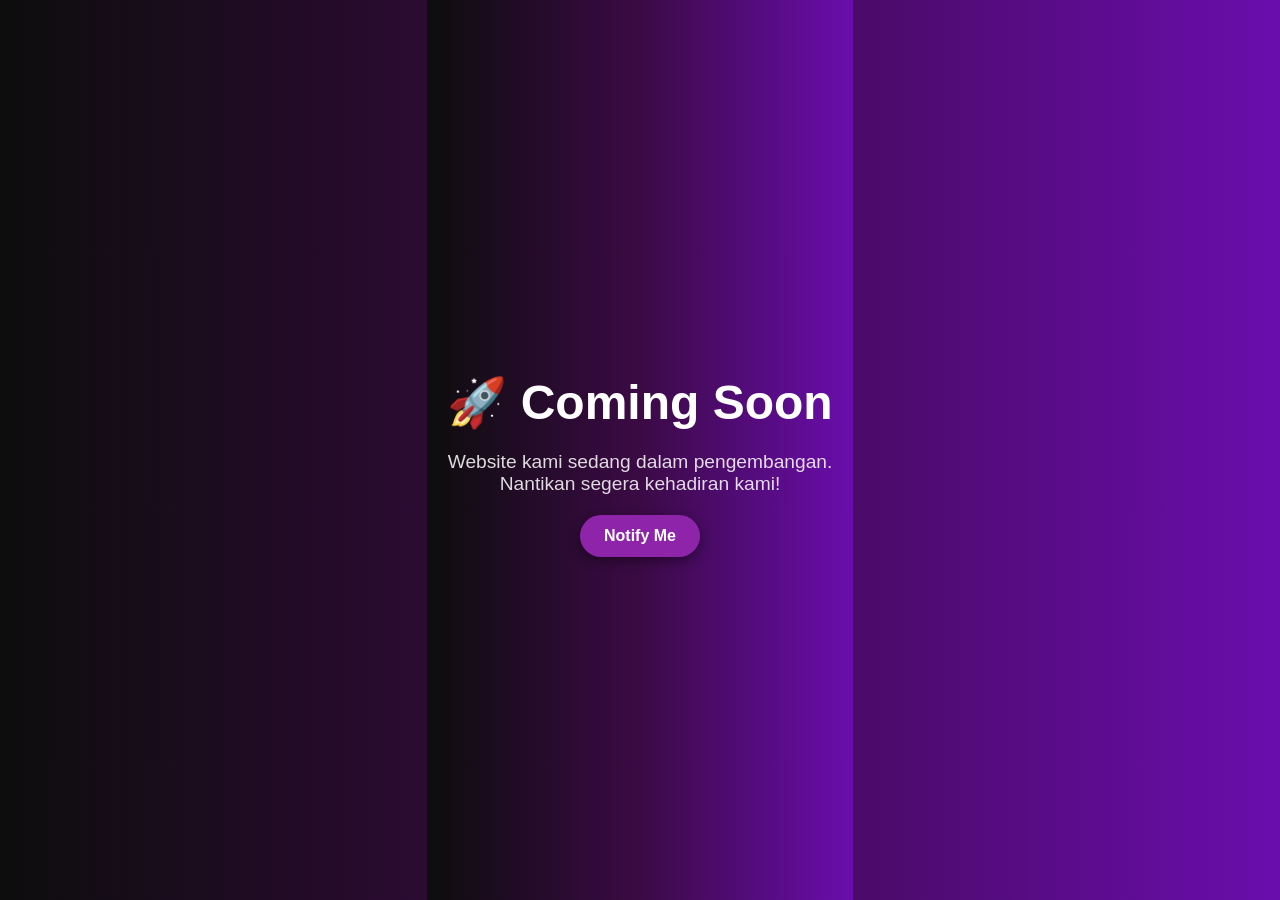
<file: testing.html>
<!DOCTYPE html>
<html lang="en">
<head>
  <meta charset="UTF-8">
  <meta name="viewport" content="width=device-width, initial-scale=1.0">
  <title>Coming Soon</title>
  <style>
    body, html {
      height: 100%;
      margin: 0;
      font-family: 'Poppins', sans-serif;
      display: flex;
      align-items: center;
      justify-content: center;
      background: linear-gradient(to right, #0d0d0d, #3b0a45, #6a0dad);
      color: white;
      text-align: center;
    }

    .hero {
      max-width: 600px;
      padding: 20px;
    }

    h1 {
      font-size: 3rem;
      margin-bottom: 10px;
      animation: fadeInDown 1s ease;
    }

    p {
      font-size: 1.2rem;
      margin-bottom: 20px;
      opacity: 0.85;
    }

    .btn {
      display: inline-block;
      padding: 12px 24px;
      background: #8e24aa;
      color: #fff;
      border-radius: 30px;
      text-decoration: none;
      font-weight: bold;
      transition: 0.3s;
      box-shadow: 0 4px 12px rgba(0,0,0,0.4);
    }

    .btn:hover {
      background: #a13dcd;
      transform: scale(1.05);
    }

    @keyframes fadeInDown {
      from {opacity: 0; transform: translateY(-50px);}
      to {opacity: 1; transform: translateY(0);}
    }
  </style>
</head>
<body>
  <div class="hero">
    <h1>🚀 Coming Soon</h1>
    <p>Website kami sedang dalam pengembangan.<br>Nantikan segera kehadiran kami!</p>
    <a href="index.html" class="btn">Notify Me</a>
  </div>
</body>
</html>
</file>
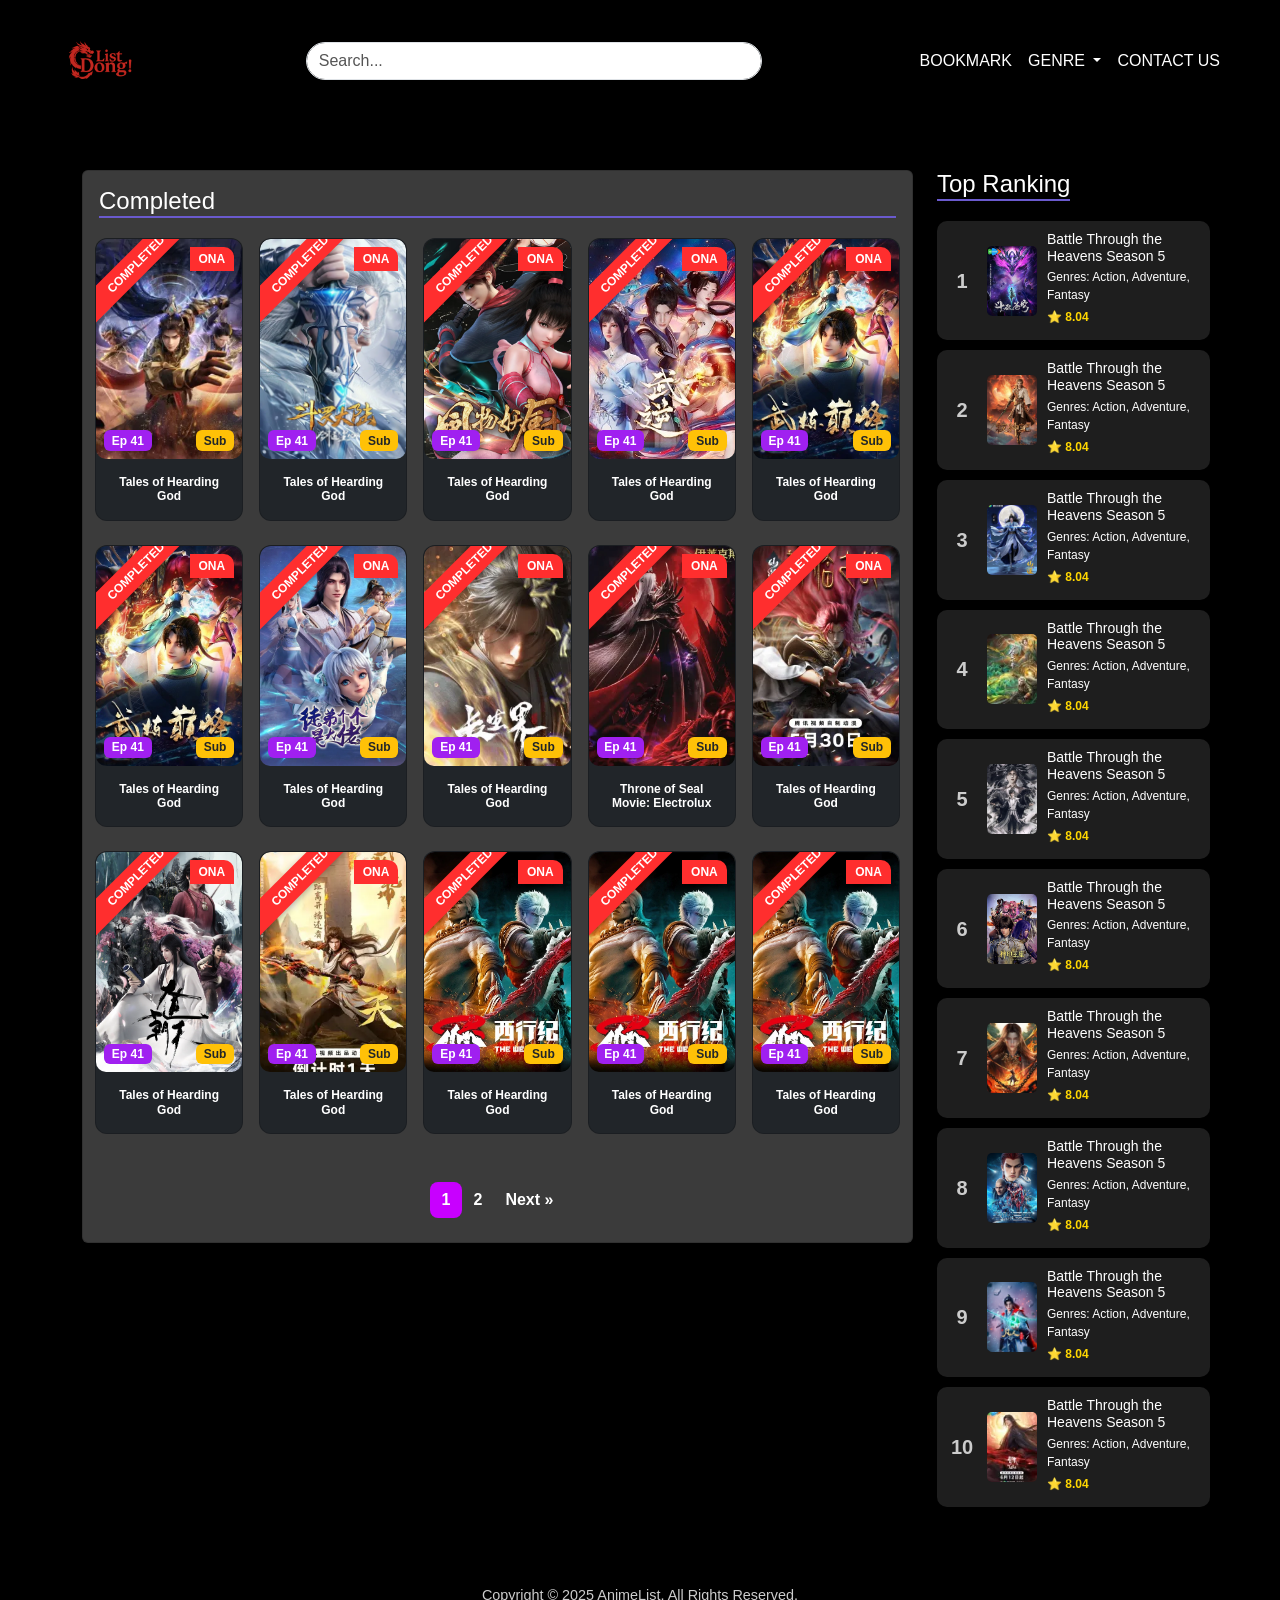
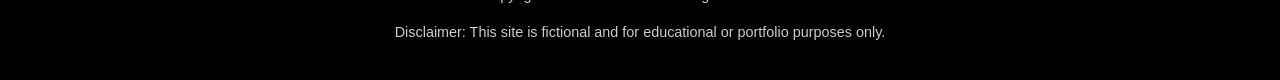
<file: v2.html>
<!DOCTYPE html>
<html lang="en">
<head>
    <meta charset="UTF-8">
    <meta name="viewport" content="width=device-width, initial-scale=1.0">
    <title>ViewAll</title>
     <link href="https://cdn.jsdelivr.net/npm/bootstrap@5.3.3/dist/css/bootstrap.min.css" rel="stylesheet">
     <script src="https://cdn.jsdelivr.net/npm/bootstrap@5.3.3/dist/js/bootstrap.bundle.min.js"></script>
</head>
<style>
     body {
      background-color: black;
      color: white;
      font-family: 'Segoe UI', sans-serif;
    }
    .navbar-custom {
      background-color: transparent;
    }
    .form-control::placeholder {
      color: #555;
    }
    .hero h1 {
      font-size: 2.5rem;
      font-weight: 700;
    }
    .section-title {
      font-size: 1.5rem;
      margin-bottom: 20px;
      border-bottom: 2px solid #6a5acd;
      display: inline-block;
    }
   .bg-purple {
  background-color: #a020f0;
}
    .bg-dark-gray {
    background-color: #3B3B3B !important;
  }

.anime-card-custom img {
  height: 220px;
  width: 100%;
  object-fit: cover;
  border-radius: 10px;
}

.anime-card-custom .card-title {
  display: -webkit-box;
  -webkit-line-clamp: 3;         /* Maksimal 2 baris */
  -webkit-box-orient: vertical;
  overflow: hidden;
  text-overflow: ellipsis;
   font-size: 0.75rem;
    font-weight: 600;
    line-height: 1.2;
}

.anime-card-custom {
  border-radius: 12px;
  overflow: hidden;
}
 .badge-orange {
    background-color: #ff2e2e; /* css QNA*/
    color: white;
    border-top-right-radius: 10px;
    border-bottom-left-radius: 0;
    border-bottom-right-radius: 0;
    border-top-left-radius: 0;
    padding: 0.5em 0.75em;
    font-weight: bold;
    font-size: 0.75rem;
    }

    .col-5-grid {
  width: 100%;
}

@media (min-width: 992px) {
  .col-5-grid {
    width: 20%;
  }
}



.ranking-card {
  display: flex;
  align-items: center;
  background-color: #1e1e1e;
  border-radius: 10px;
  padding: 10px;
  margin-bottom: 10px;
  color: white;
}

.ranking-number {
  font-size: 20px;
  width: 30px;
  text-align: center;
  font-weight: bold;
  color: #ccc;
}

.ranking-thumb {
  width: 50px;
  height: 70px;
  object-fit: cover;
  border-radius: 5px;
  margin: 0 10px;
}

.ranking-info {
  flex: 1;
}

.ranking-info h5 {
  margin: 0;
  font-size: 14px;
}

.ranking-info p {
  margin: 4px 0;
  font-size: 12px;
}

.rating {
  color: gold;
  font-weight: bold;
}
.ranking-section {
  padding-right: 0;
  margin-top: 0 !important;
}
.col-lg-3 {
  padding-right: 0;
  margin-top: 0;
}


    .sidebar {
      background-color: #3a3a3a;
      padding: 20px;
      border-radius: 8px;
      height: 100%;
    }
    .ribbon {
  position: absolute;
  top: 12px;
  left: -40px;
  width: 160px;
  transform: rotate(-45deg);
  z-index: 1;
}

.ribbon span {
  display: block;
  background: #ff2e2e; /*css Completed */
  color: white;
  font-weight: bold;
  font-size: 0.75rem;
  text-align: center;
  padding: 4px 0;
  box-shadow: 0 2px 6px rgba(0,0,0,0.3);
}

 .btn-purple {
  background-color: #c800ff;   /* Neon ungu terang */
  color: white;
  border: none;
  padding: 6px 20px;
  font-weight: bold;
  border-radius: 8px;
  font-size: 0.9rem;
  width: auto;
  max-width: 150px;
  white-space: nowrap;
  transition: background-color 0.3s ease;
}

.btn-purple:hover {
  background-color: #a000cc;
}

.genre-dropdown {
  background-color: #212529 !important; /* Background gelap */
  border-radius: 10px;
  padding: 10px 0;
  transform: translateX(-30px); /* Supaya gak terlalu kanan */
  box-shadow: 0 4px 12px rgba(0, 0, 0, 0.5);
}

.genre-dropdown .dropdown-item {
  color: white !important;
  font-size: 14px;
  padding: 5px 0;
}


     footer {
      background-color: #000;
      color: #ccc;
      text-align: center;
      padding: 20px 0;
      font-size: 0.9rem;
    }
    .custom-pagination .page-link {
  background-color: transparent;
  color: white;
  border: none;
  font-weight: bold;
}

.custom-pagination .page-item.active .page-link {
  background-color: #c800ff;
  color: white;
  border-radius: 8px;
}

.custom-pagination .page-link:hover {
  color: #c800ff;
}


</style>
<body>
    <!-- Navbar -->
<nav class="navbar navbar-expand-lg navbar-dark navbar-custom px-5 py-3">
  <div class="container-fluid">
    <a class="navbar-brand" href="index.html">
   <img src="img/LogoWEB.png" alt="Logo" height="80">
   </a>

    
    <form class="d-flex mx-auto" role="search" style="width: 40%;">
      <input class="form-control me-2 rounded-pill" type="search" placeholder="Search..." aria-label="Search">
    </form>

  <div class="d-flex align-items-center gap-3 position-relative">
  <a class="nav-link text-white" href="bm.html">BOOKMARK</a>

<div class="dropdown">
  <a class="nav-link dropdown-toggle text-white" href="#" role="button" data-bs-toggle="dropdown" aria-expanded="false">
    GENRE
  </a>
  <ul class="dropdown-menu genre-dropdown" style="min-width: 300px;">
    <li class="d-flex flex-wrap px-3">
      <a class="dropdown-item w-50" href="#">Action</a>
      <a class="dropdown-item w-50" href="#">Demon</a>
      <a class="dropdown-item w-50" href="#">Adventure</a>
      <a class="dropdown-item w-50" href="#">Isekai</a>
      <a class="dropdown-item w-50" href="#">Fantasy</a>
      <a class="dropdown-item w-50" href="#">Martial Arts</a>
      <a class="dropdown-item w-50" href="#">Drama</a>
      <a class="dropdown-item w-50" href="#">Mecha</a>
      <a class="dropdown-item w-50" href="#">Comedy</a>
      <a class="dropdown-item w-50" href="#">Mystery</a>
    </li>
  </ul>
</div>



  <a class="nav-link text-white" href="#">CONTACT US</a>
</div>



  </div>
</nav>


<div class="container my-5">
  <div class="row">
    <!-- Kiri: Popular + Latest Release -->
    <div class="col-lg-9">
      <div class="card bg-dark-gray text-white p-3 mb-4">
        <h2 class="section-title">Completed</h2>
        <div class="row">
          <!-- Card Anime -->
         <div class="col-5-grid mb-4 px-2">
            <div class="card bg-dark text-white anime-card-custom">
              <div class="position-relative">
                <div class="ribbon">
                  <span>COMPLETED</span>
                </div>
                <span class="badge badge-orange position-absolute top-0 end-0 m-2">ONA</span>
                <img src="C/C (1).webp" class="card-img-top" alt="New Release">
                <span class="badge bg-purple position-absolute bottom-0 start-0 m-2">Ep 41</span>
                <span class="badge bg-warning text-dark position-absolute bottom-0 end-0 m-2">Sub</span>
              </div>
              <div class="card-body text-center">
                <h6 class="card-title mb-0">Tales of Hearding God</h6>
              </div>
            </div>
          </div>
         
         <div class="col-5-grid mb-4 px-2">
            <div class="card bg-dark text-white anime-card-custom">
              <div class="position-relative">
                <div class="ribbon">
                  <span>COMPLETED</span>
                </div>
                <span class="badge badge-orange position-absolute top-0 end-0 m-2">ONA</span>
                <a href="#">
                     <img src="C/C (2).webp" class="card-img-top" alt="New Release">
                </a>
                <span class="badge bg-purple position-absolute bottom-0 start-0 m-2">Ep 41</span>
                <span class="badge bg-warning text-dark position-absolute bottom-0 end-0 m-2">Sub</span>
              </div>
              <div class="card-body text-center">
                <h6 class="card-title mb-0">Tales of Hearding God</h6>
              </div>
            </div>
          </div>
         
         <div class="col-5-grid mb-4 px-2">
            <div class="card bg-dark text-white anime-card-custom">
              <div class="position-relative">
                <div class="ribbon">
                  <span>COMPLETED</span>
                </div>
                <span class="badge badge-orange position-absolute top-0 end-0 m-2">ONA</span>
                <img src="C/C (3).webp" class="card-img-top" alt="New Release">
                <span class="badge bg-purple position-absolute bottom-0 start-0 m-2">Ep 41</span>
                <span class="badge bg-warning text-dark position-absolute bottom-0 end-0 m-2">Sub</span>
              </div>
              <div class="card-body text-center">
                <h6 class="card-title mb-0">Tales of Hearding God</h6>
              </div>
            </div>
          </div>
         
         <div class="col-5-grid mb-4 px-2">
            <div class="card bg-dark text-white anime-card-custom">
              <div class="position-relative">
                <div class="ribbon">
                  <span>COMPLETED</span>
                </div>
                <span class="badge badge-orange position-absolute top-0 end-0 m-2">ONA</span>
                <img src="C/C (4).webp" class="card-img-top" alt="New Release">
                <span class="badge bg-purple position-absolute bottom-0 start-0 m-2">Ep 41</span>
                <span class="badge bg-warning text-dark position-absolute bottom-0 end-0 m-2">Sub</span>
              </div>
              <div class="card-body text-center">
                <h6 class="card-title mb-0">Tales of Hearding God</h6>
              </div>
            </div>
          </div>
         
         <div class="col-5-grid mb-4 px-2">
            <div class="card bg-dark text-white anime-card-custom">
              <div class="position-relative">
                <div class="ribbon">
                  <span>COMPLETED</span>
                </div>
                <span class="badge badge-orange position-absolute top-0 end-0 m-2">ONA</span>
                <img src="C/C (6).webp" class="card-img-top" alt="New Release">
                <span class="badge bg-purple position-absolute bottom-0 start-0 m-2">Ep 41</span>
                <span class="badge bg-warning text-dark position-absolute bottom-0 end-0 m-2">Sub</span>
              </div>
              <div class="card-body text-center">
                <h6 class="card-title mb-0">Tales of Hearding God</h6>
              </div>
            </div>
          </div>
         
         <div class="col-5-grid mb-4 px-2">
            <div class="card bg-dark text-white anime-card-custom">
              <div class="position-relative">
                <div class="ribbon">
                  <span>COMPLETED</span>
                </div>
                <span class="badge badge-orange position-absolute top-0 end-0 m-2">ONA</span>
                <img src="C/C (6).webp" class="card-img-top" alt="New Release">
                <span class="badge bg-purple position-absolute bottom-0 start-0 m-2">Ep 41</span>
                <span class="badge bg-warning text-dark position-absolute bottom-0 end-0 m-2">Sub</span>
              </div>
              <div class="card-body text-center">
                <h6 class="card-title mb-0">Tales of Hearding God</h6>
              </div>
            </div>
          </div>
         
         <div class="col-5-grid mb-4 px-2">
            <div class="card bg-dark text-white anime-card-custom">
              <div class="position-relative">
                <div class="ribbon">
                  <span>COMPLETED</span>
                </div>
                <span class="badge badge-orange position-absolute top-0 end-0 m-2">ONA</span>
                <img src="C/C (7).webp" class="card-img-top" alt="New Release">
                <span class="badge bg-purple position-absolute bottom-0 start-0 m-2">Ep 41</span>
                <span class="badge bg-warning text-dark position-absolute bottom-0 end-0 m-2">Sub</span>
              </div>
              <div class="card-body text-center">
                <h6 class="card-title mb-0">Tales of Hearding God</h6>
              </div>
            </div>
          </div>
         
         <div class="col-5-grid mb-4 px-2">
            <div class="card bg-dark text-white anime-card-custom">
              <div class="position-relative">
                <div class="ribbon">
                  <span>COMPLETED</span>
                </div>
                <span class="badge badge-orange position-absolute top-0 end-0 m-2">ONA</span>
                <img src="C/C (8).webp" class="card-img-top" alt="New Release">
                <span class="badge bg-purple position-absolute bottom-0 start-0 m-2">Ep 41</span>
                <span class="badge bg-warning text-dark position-absolute bottom-0 end-0 m-2">Sub</span>
              </div>
              <div class="card-body text-center">
                <h6 class="card-title mb-0">Tales of Hearding God</h6>
              </div>
            </div>
          </div>
         
         <div class="col-5-grid mb-4 px-2">
            <div class="card bg-dark text-white anime-card-custom">
              <div class="position-relative">
                <div class="ribbon">
                  <span>COMPLETED</span>
                </div>
                <span class="badge badge-orange position-absolute top-0 end-0 m-2">ONA</span>
                 <a href="detail.html">
                     <img src="C/C (9).webp" class="card-img-top" alt="New Release">
                </a>
                <span class="badge bg-purple position-absolute bottom-0 start-0 m-2">Ep 41</span>
                <span class="badge bg-warning text-dark position-absolute bottom-0 end-0 m-2">Sub</span>
              </div>
              <div class="card-body text-center">
                <h6 class="card-title mb-0">Throne of Seal Movie: Electrolux</h6>
              </div>
            </div>
          </div>
         
         <div class="col-5-grid mb-4 px-2">
            <div class="card bg-dark text-white anime-card-custom">
              <div class="position-relative">
                <div class="ribbon">
                  <span>COMPLETED</span>
                </div>
                <span class="badge badge-orange position-absolute top-0 end-0 m-2">ONA</span>
                <img src="C/C (10).webp" class="card-img-top" alt="New Release">
                <span class="badge bg-purple position-absolute bottom-0 start-0 m-2">Ep 41</span>
                <span class="badge bg-warning text-dark position-absolute bottom-0 end-0 m-2">Sub</span>
              </div>
              <div class="card-body text-center">
                <h6 class="card-title mb-0">Tales of Hearding God</h6>
              </div>
            </div>
          </div>
         
         <div class="col-5-grid mb-4 px-2">
            <div class="card bg-dark text-white anime-card-custom">
              <div class="position-relative">
                <div class="ribbon">
                  <span>COMPLETED</span>
                </div>
                <span class="badge badge-orange position-absolute top-0 end-0 m-2">ONA</span>
                <img src="C/C (11).webp" class="card-img-top" alt="New Release">
                <span class="badge bg-purple position-absolute bottom-0 start-0 m-2">Ep 41</span>
                <span class="badge bg-warning text-dark position-absolute bottom-0 end-0 m-2">Sub</span>
              </div>
              <div class="card-body text-center">
                <h6 class="card-title mb-0">Tales of Hearding God</h6>
              </div>
            </div>
          </div>
         
         <div class="col-5-grid mb-4 px-2">
            <div class="card bg-dark text-white anime-card-custom">
              <div class="position-relative">
                <div class="ribbon">
                  <span>COMPLETED</span>
                </div>
                <span class="badge badge-orange position-absolute top-0 end-0 m-2">ONA</span>
                <img src="C/C (12).webp" class="card-img-top" alt="New Release">
                <span class="badge bg-purple position-absolute bottom-0 start-0 m-2">Ep 41</span>
                <span class="badge bg-warning text-dark position-absolute bottom-0 end-0 m-2">Sub</span>
              </div>
              <div class="card-body text-center">
                <h6 class="card-title mb-0">Tales of Hearding God</h6>
              </div>
            </div>
          </div>
         
         <div class="col-5-grid mb-4 px-2">
            <div class="card bg-dark text-white anime-card-custom">
              <div class="position-relative">
                <div class="ribbon">
                  <span>COMPLETED</span>
                </div>
                <span class="badge badge-orange position-absolute top-0 end-0 m-2">ONA</span>
                <img src="C/C (13).webp" class="card-img-top" alt="New Release">
                <span class="badge bg-purple position-absolute bottom-0 start-0 m-2">Ep 41</span>
                <span class="badge bg-warning text-dark position-absolute bottom-0 end-0 m-2">Sub</span>
              </div>
              <div class="card-body text-center">
                <h6 class="card-title mb-0">Tales of Hearding God</h6>
              </div>
            </div>
          </div>
         
         <div class="col-5-grid mb-4 px-2">
            <div class="card bg-dark text-white anime-card-custom">
              <div class="position-relative">
                <div class="ribbon">
                  <span>COMPLETED</span>
                </div>
                <span class="badge badge-orange position-absolute top-0 end-0 m-2">ONA</span>
                <img src="C/C (13).webp" class="card-img-top" alt="New Release">
                <span class="badge bg-purple position-absolute bottom-0 start-0 m-2">Ep 41</span>
                <span class="badge bg-warning text-dark position-absolute bottom-0 end-0 m-2">Sub</span>
              </div>
              <div class="card-body text-center">
                <h6 class="card-title mb-0">Tales of Hearding God</h6>
              </div>
            </div>
          </div>
         
         <div class="col-5-grid mb-4 px-2">
            <div class="card bg-dark text-white anime-card-custom">
              <div class="position-relative">
                <div class="ribbon">
                  <span>COMPLETED</span>
                </div>
                <span class="badge badge-orange position-absolute top-0 end-0 m-2">ONA</span>
                <img src="C/C (13).webp" class="card-img-top" alt="New Release">
                <span class="badge bg-purple position-absolute bottom-0 start-0 m-2">Ep 41</span>
                <span class="badge bg-warning text-dark position-absolute bottom-0 end-0 m-2">Sub</span>
              </div>
              <div class="card-body text-center">
                <h6 class="card-title mb-0">Tales of Hearding God</h6>
              </div>
            </div>
          </div>
         
         
        </div>
        
        <nav aria-label="Page navigation">
  <ul class="pagination justify-content-center custom-pagination mt-4 mb-2">
    <li class="page-item active"><a class="page-link" href="#">1</a></li>
    <li class="page-item"><a class="page-link" href="#">2</a></li>
    <li class="page-item"><a class="page-link" href="#">Next »</a></li>
  </ul>
</nav>
      </div>
    </div>

    <!-- Kanan: Top Ranking -->
    <div class="col-lg-3">
      <div class="ranking-section">
        <h2 class="section-title">Top Ranking</h2>

        <!-- isi ranking -->
        <div class="ranking-card">
          <div class="ranking-number">1</div>
          <img src="TR/BTTH-Season-5-Subtitle-Indonesia.webp" alt="Thumb" class="ranking-thumb">
          <div class="ranking-info">
            <h5>Battle Through the Heavens Season 5</h5>
            <p>Genres: Action, Adventure, Fantasy</p>
            <p class="rating">⭐ 8.04</p>
          </div>
        </div>
        <div class="ranking-card">
          <div class="ranking-number">2</div>
          <img src="TR/Tales-of-Hearding-God-Subtitle-Indonesia.webp" alt="Thumb" class="ranking-thumb">
          <div class="ranking-info">
            <h5>Battle Through the Heavens Season 5</h5>
            <p>Genres: Action, Adventure, Fantasy</p>
            <p class="rating">⭐ 8.04</p>
          </div>
        </div>
        <div class="ranking-card">
          <div class="ranking-number">3</div>
          <img src="TR/Renegade-Immortal.webp" alt="Thumb" class="ranking-thumb">
          <div class="ranking-info">
            <h5>Battle Through the Heavens Season 5</h5>
            <p>Genres: Action, Adventure, Fantasy</p>
            <p class="rating">⭐ 8.04</p>
          </div>
        </div>
        <div class="ranking-card">
          <div class="ranking-number">4</div>
          <img src="TR/photo_2025-05-31_16-49-51.webp" alt="Thumb" class="ranking-thumb">
          <div class="ranking-info">
            <h5>Battle Through the Heavens Season 5</h5>
            <p>Genres: Action, Adventure, Fantasy</p>
            <p class="rating">⭐ 8.04</p>
          </div>
        </div>
        <div class="ranking-card">
          <div class="ranking-number">5</div>
          <img src="TR/006pnshIly1hlzucyzpehj30iq0zk7ca-copy-jpg.webp" alt="Thumb" class="ranking-thumb">
          <div class="ranking-info">
            <h5>Battle Through the Heavens Season 5</h5>
            <p>Genres: Action, Adventure, Fantasy</p>
            <p class="rating">⭐ 8.04</p>
          </div>
        </div>
        <div class="ranking-card">
          <div class="ranking-number">6</div>
          <img src="TR/p2897419027.webp" alt="Thumb" class="ranking-thumb">
          <div class="ranking-info">
            <h5>Battle Through the Heavens Season 5</h5>
            <p>Genres: Action, Adventure, Fantasy</p>
            <p class="rating">⭐ 8.04</p>
          </div>
        </div>
        <div class="ranking-card">
          <div class="ranking-number">7</div>
          <img src="TR/1754639082-7217-150774.webp" alt="Thumb" class="ranking-thumb">
          <div class="ranking-info">
            <h5>Battle Through the Heavens Season 5</h5>
            <p>Genres: Action, Adventure, Fantasy</p>
            <p class="rating">⭐ 8.04</p>
          </div>
        </div>
        <div class="ranking-card">
          <div class="ranking-number">8</div>
          <img src="TR/swallow-star-season-4.webp" alt="Thumb" class="ranking-thumb">
          <div class="ranking-info">
            <h5>Battle Through the Heavens Season 5</h5>
            <p>Genres: Action, Adventure, Fantasy</p>
            <p class="rating">⭐ 8.04</p>
          </div>
        </div>
        <div class="ranking-card">
          <div class="ranking-number">9</div>
          <img src="TR/A-Record-of-A-Mortals-Journey-to-Immortality-Season-4-Subtitle-Indonesia.webp" alt="Thumb" class="ranking-thumb">
          <div class="ranking-info">
            <h5>Battle Through the Heavens Season 5</h5>
            <p>Genres: Action, Adventure, Fantasy</p>
            <p class="rating">⭐ 8.04</p>
          </div>
        </div>
        <div class="ranking-card">
          <div class="ranking-number">10</div>
          <img src="TR/photo_2025-06-12_12-47-22.webp" alt="Thumb" class="ranking-thumb">
          <div class="ranking-info">
            <h5>Battle Through the Heavens Season 5</h5>
            <p>Genres: Action, Adventure, Fantasy</p>
            <p class="rating">⭐ 8.04</p>
          </div>
        </div>
        <!-- dst... -->
      </div>
    </div>
  </div>
</div>


<footer>
  <div class="container">
    <p>Copyright &copy; 2025 AnimeList. All Rights Reserved.</p>
    <p>Disclaimer: This site is fictional and for educational or portfolio purposes only.</p>
  </div>
</footer>

<script src="https://cdn.jsdelivr.net/npm/bootstrap@5.3.0/dist/js/bootstrap.bundle.min.js"></script>

<script src="https://cdn.jsdelivr.net/npm/bootstrap@5.3.3/dist/js/bootstrap.bundle.min.js"></script>

    
</body>
</html>
</file>
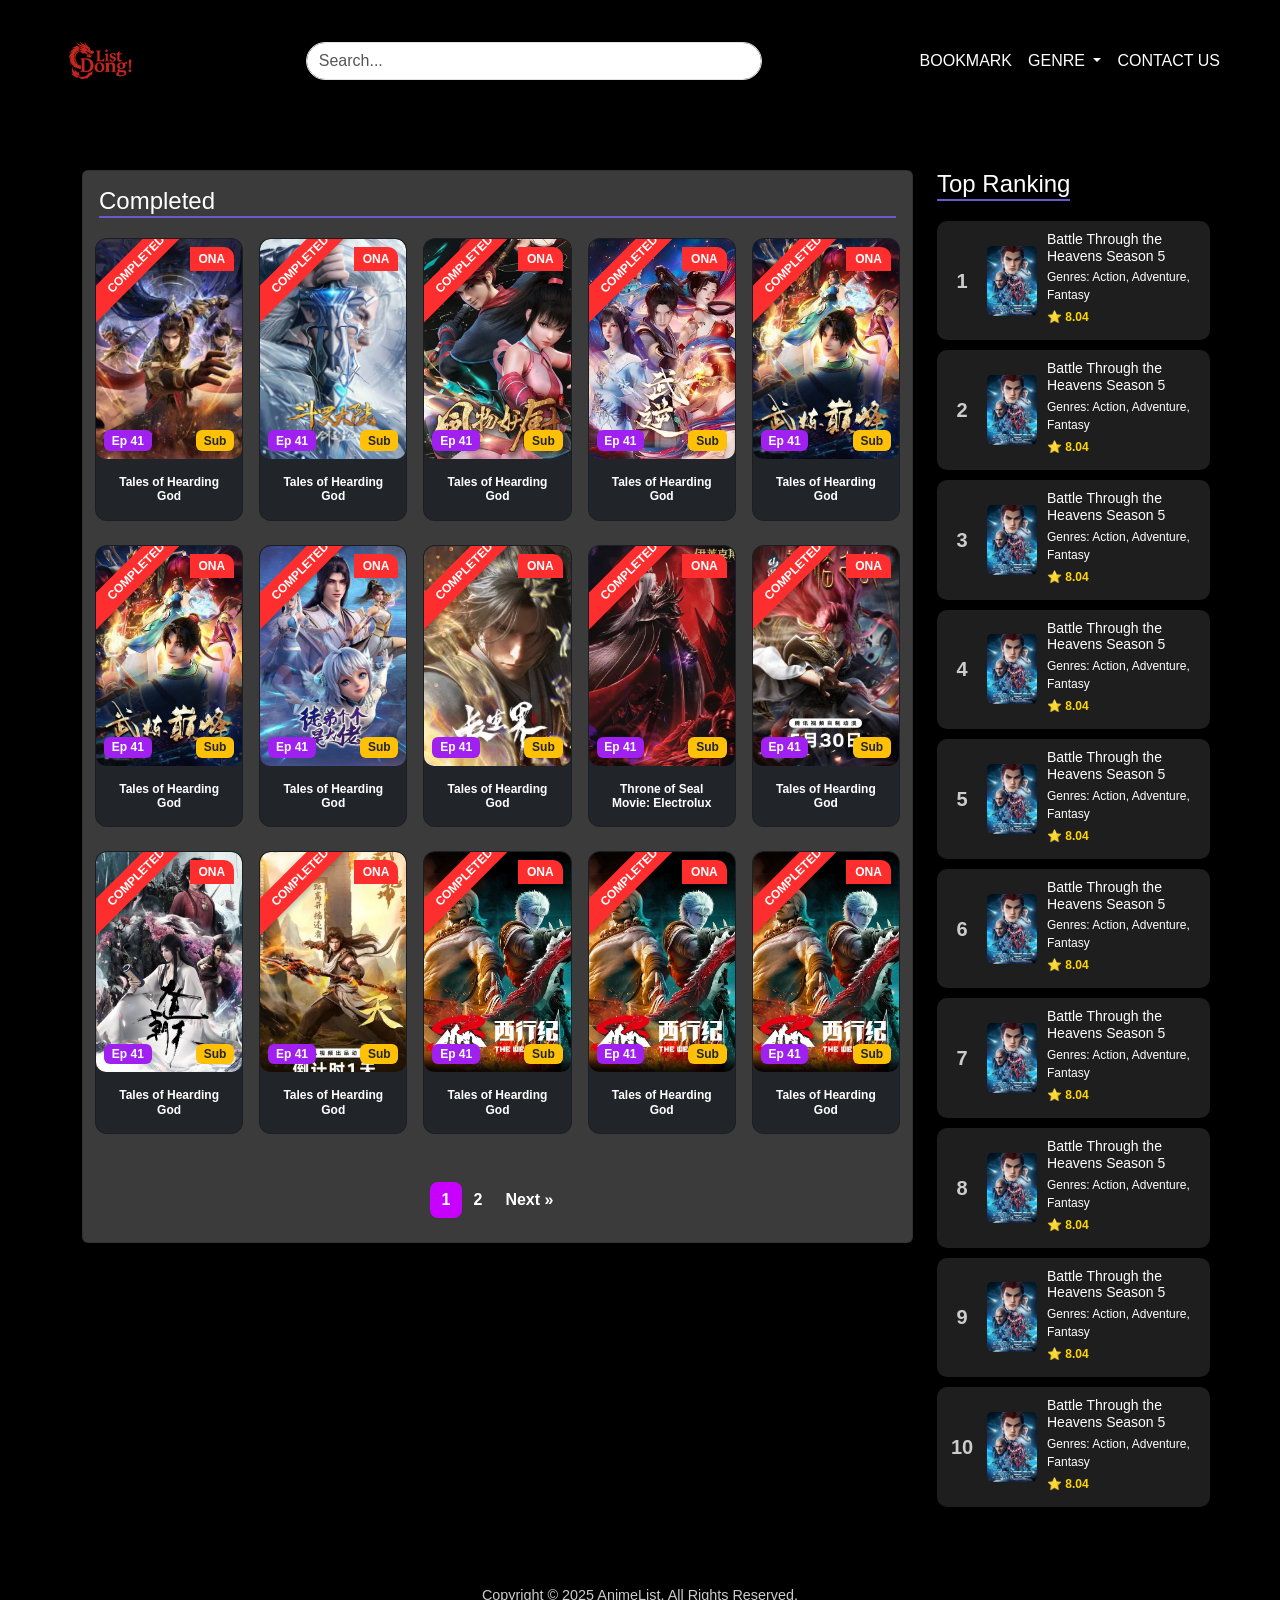
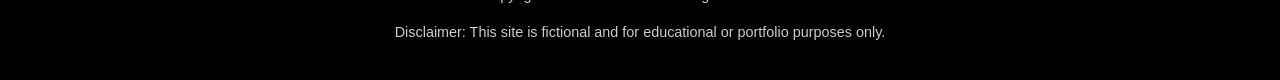
<file: view.html>
<!DOCTYPE html>
<html lang="en">
<head>
    <meta charset="UTF-8">
    <meta name="viewport" content="width=device-width, initial-scale=1.0">
    <title>ViewAll</title>
     <link href="https://cdn.jsdelivr.net/npm/bootstrap@5.3.3/dist/css/bootstrap.min.css" rel="stylesheet">
     <script src="https://cdn.jsdelivr.net/npm/bootstrap@5.3.3/dist/js/bootstrap.bundle.min.js"></script>
</head>
<style>
     body {
      background-color: black;
      color: white;
      font-family: 'Segoe UI', sans-serif;
    }
    .navbar-custom {
      background-color: transparent;
    }
    .form-control::placeholder {
      color: #555;
    }
    .hero h1 {
      font-size: 2.5rem;
      font-weight: 700;
    }
    .section-title {
      font-size: 1.5rem;
      margin-bottom: 20px;
      border-bottom: 2px solid #6a5acd;
      display: inline-block;
    }
   .bg-purple {
  background-color: #a020f0;
}
    .bg-dark-gray {
    background-color: #3B3B3B !important;
  }

.anime-card-custom img {
  height: 220px;
  width: 100%;
  object-fit: cover;
  border-radius: 10px;
}

.anime-card-custom .card-title {
  display: -webkit-box;
  -webkit-line-clamp: 3;         /* Maksimal 2 baris */
  -webkit-box-orient: vertical;
  overflow: hidden;
  text-overflow: ellipsis;
   font-size: 0.75rem;
    font-weight: 600;
    line-height: 1.2;
}

.anime-card-custom {
  border-radius: 12px;
  overflow: hidden;
}
 .badge-orange {
    background-color: #ff2e2e; /* css QNA*/
    color: white;
    border-top-right-radius: 10px;
    border-bottom-left-radius: 0;
    border-bottom-right-radius: 0;
    border-top-left-radius: 0;
    padding: 0.5em 0.75em;
    font-weight: bold;
    font-size: 0.75rem;
    }

    .col-5-grid {
  width: 100%;
}

@media (min-width: 992px) {
  .col-5-grid {
    width: 20%;
  }
}



.ranking-card {
  display: flex;
  align-items: center;
  background-color: #1e1e1e;
  border-radius: 10px;
  padding: 10px;
  margin-bottom: 10px;
  color: white;
}

.ranking-number {
  font-size: 20px;
  width: 30px;
  text-align: center;
  font-weight: bold;
  color: #ccc;
}

.ranking-thumb {
  width: 50px;
  height: 70px;
  object-fit: cover;
  border-radius: 5px;
  margin: 0 10px;
}

.ranking-info {
  flex: 1;
}

.ranking-info h5 {
  margin: 0;
  font-size: 14px;
}

.ranking-info p {
  margin: 4px 0;
  font-size: 12px;
}

.rating {
  color: gold;
  font-weight: bold;
}
.ranking-section {
  padding-right: 0;
  margin-top: 0 !important;
}
.col-lg-3 {
  padding-right: 0;
  margin-top: 0;
}


    .sidebar {
      background-color: #3a3a3a;
      padding: 20px;
      border-radius: 8px;
      height: 100%;
    }
    .ribbon {
  position: absolute;
  top: 12px;
  left: -40px;
  width: 160px;
  transform: rotate(-45deg);
  z-index: 1;
}

.ribbon span {
  display: block;
  background: #ff2e2e; /*css Completed */
  color: white;
  font-weight: bold;
  font-size: 0.75rem;
  text-align: center;
  padding: 4px 0;
  box-shadow: 0 2px 6px rgba(0,0,0,0.3);
}

 .btn-purple {
  background-color: #c800ff;   /* Neon ungu terang */
  color: white;
  border: none;
  padding: 6px 20px;
  font-weight: bold;
  border-radius: 8px;
  font-size: 0.9rem;
  width: auto;
  max-width: 150px;
  white-space: nowrap;
  transition: background-color 0.3s ease;
}

.btn-purple:hover {
  background-color: #a000cc;
}

.genre-dropdown {
  background-color: #212529 !important; /* Background gelap */
  border-radius: 10px;
  padding: 10px 0;
  transform: translateX(-30px); /* Supaya gak terlalu kanan */
  box-shadow: 0 4px 12px rgba(0, 0, 0, 0.5);
}

.genre-dropdown .dropdown-item {
  color: white !important;
  font-size: 14px;
  padding: 5px 0;
}


     footer {
      background-color: #000;
      color: #ccc;
      text-align: center;
      padding: 20px 0;
      font-size: 0.9rem;
    }
    .custom-pagination .page-link {
  background-color: transparent;
  color: white;
  border: none;
  font-weight: bold;
}

.custom-pagination .page-item.active .page-link {
  background-color: #c800ff;
  color: white;
  border-radius: 8px;
}

.custom-pagination .page-link:hover {
  color: #c800ff;
}


</style>
<body>
    <!-- Navbar -->
<nav class="navbar navbar-expand-lg navbar-dark navbar-custom px-5 py-3">
  <div class="container-fluid">
    <a class="navbar-brand" href="#">
   <img src="img/LogoWEB.png" alt="Logo" height="80">
   </a>

    
    <form class="d-flex mx-auto" role="search" style="width: 40%;">
      <input class="form-control me-2 rounded-pill" type="search" placeholder="Search..." aria-label="Search">
    </form>

  <div class="d-flex align-items-center gap-3 position-relative">
  <a class="nav-link text-white" href="#">BOOKMARK</a>

<div class="dropdown">
  <a class="nav-link dropdown-toggle text-white" href="#" role="button" data-bs-toggle="dropdown" aria-expanded="false">
    GENRE
  </a>
  <ul class="dropdown-menu genre-dropdown" style="min-width: 300px;">
    <li class="d-flex flex-wrap px-3">
      <a class="dropdown-item w-50" href="#">Action</a>
      <a class="dropdown-item w-50" href="#">Demon</a>
      <a class="dropdown-item w-50" href="#">Adventure</a>
      <a class="dropdown-item w-50" href="#">Isekai</a>
      <a class="dropdown-item w-50" href="#">Fantasy</a>
      <a class="dropdown-item w-50" href="#">Martial Arts</a>
      <a class="dropdown-item w-50" href="#">Drama</a>
      <a class="dropdown-item w-50" href="#">Mecha</a>
      <a class="dropdown-item w-50" href="#">Comedy</a>
      <a class="dropdown-item w-50" href="#">Mystery</a>
    </li>
  </ul>
</div>



  <a class="nav-link text-white" href="#">CONTACT US</a>
</div>



  </div>
</nav>


<div class="container my-5">
  <div class="row">
    <!-- Kiri: Popular + Latest Release -->
    <div class="col-lg-9">
      <div class="card bg-dark-gray text-white p-3 mb-4">
        <h2 class="section-title">Completed</h2>
        <div class="row">
          <!-- Card Anime -->
         <div class="col-5-grid mb-4 px-2">
            <div class="card bg-dark text-white anime-card-custom">
              <div class="position-relative">
                <div class="ribbon">
                  <span>COMPLETED</span>
                </div>
                <span class="badge badge-orange position-absolute top-0 end-0 m-2">ONA</span>
                <img src="C/C (1).webp" class="card-img-top" alt="New Release">
                <span class="badge bg-purple position-absolute bottom-0 start-0 m-2">Ep 41</span>
                <span class="badge bg-warning text-dark position-absolute bottom-0 end-0 m-2">Sub</span>
              </div>
              <div class="card-body text-center">
                <h6 class="card-title mb-0">Tales of Hearding God</h6>
              </div>
            </div>
          </div>
         
         <div class="col-5-grid mb-4 px-2">
            <div class="card bg-dark text-white anime-card-custom">
              <div class="position-relative">
                <div class="ribbon">
                  <span>COMPLETED</span>
                </div>
                <span class="badge badge-orange position-absolute top-0 end-0 m-2">ONA</span>
                <a href="#">
                     <img src="C/C (2).webp" class="card-img-top" alt="New Release">
                </a>
                <span class="badge bg-purple position-absolute bottom-0 start-0 m-2">Ep 41</span>
                <span class="badge bg-warning text-dark position-absolute bottom-0 end-0 m-2">Sub</span>
              </div>
              <div class="card-body text-center">
                <h6 class="card-title mb-0">Tales of Hearding God</h6>
              </div>
            </div>
          </div>
         
         <div class="col-5-grid mb-4 px-2">
            <div class="card bg-dark text-white anime-card-custom">
              <div class="position-relative">
                <div class="ribbon">
                  <span>COMPLETED</span>
                </div>
                <span class="badge badge-orange position-absolute top-0 end-0 m-2">ONA</span>
                <img src="C/C (3).webp" class="card-img-top" alt="New Release">
                <span class="badge bg-purple position-absolute bottom-0 start-0 m-2">Ep 41</span>
                <span class="badge bg-warning text-dark position-absolute bottom-0 end-0 m-2">Sub</span>
              </div>
              <div class="card-body text-center">
                <h6 class="card-title mb-0">Tales of Hearding God</h6>
              </div>
            </div>
          </div>
         
         <div class="col-5-grid mb-4 px-2">
            <div class="card bg-dark text-white anime-card-custom">
              <div class="position-relative">
                <div class="ribbon">
                  <span>COMPLETED</span>
                </div>
                <span class="badge badge-orange position-absolute top-0 end-0 m-2">ONA</span>
                <img src="C/C (4).webp" class="card-img-top" alt="New Release">
                <span class="badge bg-purple position-absolute bottom-0 start-0 m-2">Ep 41</span>
                <span class="badge bg-warning text-dark position-absolute bottom-0 end-0 m-2">Sub</span>
              </div>
              <div class="card-body text-center">
                <h6 class="card-title mb-0">Tales of Hearding God</h6>
              </div>
            </div>
          </div>
         
         <div class="col-5-grid mb-4 px-2">
            <div class="card bg-dark text-white anime-card-custom">
              <div class="position-relative">
                <div class="ribbon">
                  <span>COMPLETED</span>
                </div>
                <span class="badge badge-orange position-absolute top-0 end-0 m-2">ONA</span>
                <img src="C/C (6).webp" class="card-img-top" alt="New Release">
                <span class="badge bg-purple position-absolute bottom-0 start-0 m-2">Ep 41</span>
                <span class="badge bg-warning text-dark position-absolute bottom-0 end-0 m-2">Sub</span>
              </div>
              <div class="card-body text-center">
                <h6 class="card-title mb-0">Tales of Hearding God</h6>
              </div>
            </div>
          </div>
         
         <div class="col-5-grid mb-4 px-2">
            <div class="card bg-dark text-white anime-card-custom">
              <div class="position-relative">
                <div class="ribbon">
                  <span>COMPLETED</span>
                </div>
                <span class="badge badge-orange position-absolute top-0 end-0 m-2">ONA</span>
                <img src="C/C (6).webp" class="card-img-top" alt="New Release">
                <span class="badge bg-purple position-absolute bottom-0 start-0 m-2">Ep 41</span>
                <span class="badge bg-warning text-dark position-absolute bottom-0 end-0 m-2">Sub</span>
              </div>
              <div class="card-body text-center">
                <h6 class="card-title mb-0">Tales of Hearding God</h6>
              </div>
            </div>
          </div>
         
         <div class="col-5-grid mb-4 px-2">
            <div class="card bg-dark text-white anime-card-custom">
              <div class="position-relative">
                <div class="ribbon">
                  <span>COMPLETED</span>
                </div>
                <span class="badge badge-orange position-absolute top-0 end-0 m-2">ONA</span>
                <img src="C/C (7).webp" class="card-img-top" alt="New Release">
                <span class="badge bg-purple position-absolute bottom-0 start-0 m-2">Ep 41</span>
                <span class="badge bg-warning text-dark position-absolute bottom-0 end-0 m-2">Sub</span>
              </div>
              <div class="card-body text-center">
                <h6 class="card-title mb-0">Tales of Hearding God</h6>
              </div>
            </div>
          </div>
         
         <div class="col-5-grid mb-4 px-2">
            <div class="card bg-dark text-white anime-card-custom">
              <div class="position-relative">
                <div class="ribbon">
                  <span>COMPLETED</span>
                </div>
                <span class="badge badge-orange position-absolute top-0 end-0 m-2">ONA</span>
                <img src="C/C (8).webp" class="card-img-top" alt="New Release">
                <span class="badge bg-purple position-absolute bottom-0 start-0 m-2">Ep 41</span>
                <span class="badge bg-warning text-dark position-absolute bottom-0 end-0 m-2">Sub</span>
              </div>
              <div class="card-body text-center">
                <h6 class="card-title mb-0">Tales of Hearding God</h6>
              </div>
            </div>
          </div>
         
         <div class="col-5-grid mb-4 px-2">
            <div class="card bg-dark text-white anime-card-custom">
              <div class="position-relative">
                <div class="ribbon">
                  <span>COMPLETED</span>
                </div>
                <span class="badge badge-orange position-absolute top-0 end-0 m-2">ONA</span>
                 <a href="detail.html">
                     <img src="C/C (9).webp" class="card-img-top" alt="New Release">
                </a>
                <span class="badge bg-purple position-absolute bottom-0 start-0 m-2">Ep 41</span>
                <span class="badge bg-warning text-dark position-absolute bottom-0 end-0 m-2">Sub</span>
              </div>
              <div class="card-body text-center">
                <h6 class="card-title mb-0">Throne of Seal Movie: Electrolux</h6>
              </div>
            </div>
          </div>
         
         <div class="col-5-grid mb-4 px-2">
            <div class="card bg-dark text-white anime-card-custom">
              <div class="position-relative">
                <div class="ribbon">
                  <span>COMPLETED</span>
                </div>
                <span class="badge badge-orange position-absolute top-0 end-0 m-2">ONA</span>
                <img src="C/C (10).webp" class="card-img-top" alt="New Release">
                <span class="badge bg-purple position-absolute bottom-0 start-0 m-2">Ep 41</span>
                <span class="badge bg-warning text-dark position-absolute bottom-0 end-0 m-2">Sub</span>
              </div>
              <div class="card-body text-center">
                <h6 class="card-title mb-0">Tales of Hearding God</h6>
              </div>
            </div>
          </div>
         
         <div class="col-5-grid mb-4 px-2">
            <div class="card bg-dark text-white anime-card-custom">
              <div class="position-relative">
                <div class="ribbon">
                  <span>COMPLETED</span>
                </div>
                <span class="badge badge-orange position-absolute top-0 end-0 m-2">ONA</span>
                <img src="C/C (11).webp" class="card-img-top" alt="New Release">
                <span class="badge bg-purple position-absolute bottom-0 start-0 m-2">Ep 41</span>
                <span class="badge bg-warning text-dark position-absolute bottom-0 end-0 m-2">Sub</span>
              </div>
              <div class="card-body text-center">
                <h6 class="card-title mb-0">Tales of Hearding God</h6>
              </div>
            </div>
          </div>
         
         <div class="col-5-grid mb-4 px-2">
            <div class="card bg-dark text-white anime-card-custom">
              <div class="position-relative">
                <div class="ribbon">
                  <span>COMPLETED</span>
                </div>
                <span class="badge badge-orange position-absolute top-0 end-0 m-2">ONA</span>
                <img src="C/C (12).webp" class="card-img-top" alt="New Release">
                <span class="badge bg-purple position-absolute bottom-0 start-0 m-2">Ep 41</span>
                <span class="badge bg-warning text-dark position-absolute bottom-0 end-0 m-2">Sub</span>
              </div>
              <div class="card-body text-center">
                <h6 class="card-title mb-0">Tales of Hearding God</h6>
              </div>
            </div>
          </div>
         
         <div class="col-5-grid mb-4 px-2">
            <div class="card bg-dark text-white anime-card-custom">
              <div class="position-relative">
                <div class="ribbon">
                  <span>COMPLETED</span>
                </div>
                <span class="badge badge-orange position-absolute top-0 end-0 m-2">ONA</span>
                <img src="C/C (13).webp" class="card-img-top" alt="New Release">
                <span class="badge bg-purple position-absolute bottom-0 start-0 m-2">Ep 41</span>
                <span class="badge bg-warning text-dark position-absolute bottom-0 end-0 m-2">Sub</span>
              </div>
              <div class="card-body text-center">
                <h6 class="card-title mb-0">Tales of Hearding God</h6>
              </div>
            </div>
          </div>
         
         <div class="col-5-grid mb-4 px-2">
            <div class="card bg-dark text-white anime-card-custom">
              <div class="position-relative">
                <div class="ribbon">
                  <span>COMPLETED</span>
                </div>
                <span class="badge badge-orange position-absolute top-0 end-0 m-2">ONA</span>
                <img src="C/C (13).webp" class="card-img-top" alt="New Release">
                <span class="badge bg-purple position-absolute bottom-0 start-0 m-2">Ep 41</span>
                <span class="badge bg-warning text-dark position-absolute bottom-0 end-0 m-2">Sub</span>
              </div>
              <div class="card-body text-center">
                <h6 class="card-title mb-0">Tales of Hearding God</h6>
              </div>
            </div>
          </div>
         
         <div class="col-5-grid mb-4 px-2">
            <div class="card bg-dark text-white anime-card-custom">
              <div class="position-relative">
                <div class="ribbon">
                  <span>COMPLETED</span>
                </div>
                <span class="badge badge-orange position-absolute top-0 end-0 m-2">ONA</span>
                <img src="C/C (13).webp" class="card-img-top" alt="New Release">
                <span class="badge bg-purple position-absolute bottom-0 start-0 m-2">Ep 41</span>
                <span class="badge bg-warning text-dark position-absolute bottom-0 end-0 m-2">Sub</span>
              </div>
              <div class="card-body text-center">
                <h6 class="card-title mb-0">Tales of Hearding God</h6>
              </div>
            </div>
          </div>
         
         
        </div>
        
        <nav aria-label="Page navigation">
  <ul class="pagination justify-content-center custom-pagination mt-4 mb-2">
    <li class="page-item active"><a class="page-link" href="#">1</a></li>
    <li class="page-item"><a class="page-link" href="#">2</a></li>
    <li class="page-item"><a class="page-link" href="#">Next »</a></li>
  </ul>
</nav>
      </div>
    </div>

    <!-- Kanan: Top Ranking -->
    <div class="col-lg-3">
      <div class="ranking-section">
        <h2 class="section-title">Top Ranking</h2>

        <!-- isi ranking -->
        <div class="ranking-card">
          <div class="ranking-number">1</div>
          <img src="PT/4.webp" alt="Thumb" class="ranking-thumb">
          <div class="ranking-info">
            <h5>Battle Through the Heavens Season 5</h5>
            <p>Genres: Action, Adventure, Fantasy</p>
            <p class="rating">⭐ 8.04</p>
          </div>
        </div>
        <div class="ranking-card">
          <div class="ranking-number">2</div>
          <img src="PT/4.webp" alt="Thumb" class="ranking-thumb">
          <div class="ranking-info">
            <h5>Battle Through the Heavens Season 5</h5>
            <p>Genres: Action, Adventure, Fantasy</p>
            <p class="rating">⭐ 8.04</p>
          </div>
        </div>
        <div class="ranking-card">
          <div class="ranking-number">3</div>
          <img src="PT/4.webp" alt="Thumb" class="ranking-thumb">
          <div class="ranking-info">
            <h5>Battle Through the Heavens Season 5</h5>
            <p>Genres: Action, Adventure, Fantasy</p>
            <p class="rating">⭐ 8.04</p>
          </div>
        </div>
        <div class="ranking-card">
          <div class="ranking-number">4</div>
          <img src="PT/4.webp" alt="Thumb" class="ranking-thumb">
          <div class="ranking-info">
            <h5>Battle Through the Heavens Season 5</h5>
            <p>Genres: Action, Adventure, Fantasy</p>
            <p class="rating">⭐ 8.04</p>
          </div>
        </div>
        <div class="ranking-card">
          <div class="ranking-number">5</div>
          <img src="PT/4.webp" alt="Thumb" class="ranking-thumb">
          <div class="ranking-info">
            <h5>Battle Through the Heavens Season 5</h5>
            <p>Genres: Action, Adventure, Fantasy</p>
            <p class="rating">⭐ 8.04</p>
          </div>
        </div>
        <div class="ranking-card">
          <div class="ranking-number">6</div>
          <img src="PT/4.webp" alt="Thumb" class="ranking-thumb">
          <div class="ranking-info">
            <h5>Battle Through the Heavens Season 5</h5>
            <p>Genres: Action, Adventure, Fantasy</p>
            <p class="rating">⭐ 8.04</p>
          </div>
        </div>
        <div class="ranking-card">
          <div class="ranking-number">7</div>
          <img src="PT/4.webp" alt="Thumb" class="ranking-thumb">
          <div class="ranking-info">
            <h5>Battle Through the Heavens Season 5</h5>
            <p>Genres: Action, Adventure, Fantasy</p>
            <p class="rating">⭐ 8.04</p>
          </div>
        </div>
        <div class="ranking-card">
          <div class="ranking-number">8</div>
          <img src="PT/4.webp" alt="Thumb" class="ranking-thumb">
          <div class="ranking-info">
            <h5>Battle Through the Heavens Season 5</h5>
            <p>Genres: Action, Adventure, Fantasy</p>
            <p class="rating">⭐ 8.04</p>
          </div>
        </div>
        <div class="ranking-card">
          <div class="ranking-number">9</div>
          <img src="PT/4.webp" alt="Thumb" class="ranking-thumb">
          <div class="ranking-info">
            <h5>Battle Through the Heavens Season 5</h5>
            <p>Genres: Action, Adventure, Fantasy</p>
            <p class="rating">⭐ 8.04</p>
          </div>
        </div>
        <div class="ranking-card">
          <div class="ranking-number">10</div>
          <img src="PT/4.webp" alt="Thumb" class="ranking-thumb">
          <div class="ranking-info">
            <h5>Battle Through the Heavens Season 5</h5>
            <p>Genres: Action, Adventure, Fantasy</p>
            <p class="rating">⭐ 8.04</p>
          </div>
        </div>
        <!-- dst... -->
      </div>
    </div>
  </div>
</div>


<footer>
  <div class="container">
    <p>Copyright &copy; 2025 AnimeList. All Rights Reserved.</p>
    <p>Disclaimer: This site is fictional and for educational or portfolio purposes only.</p>
  </div>
</footer>

<script src="https://cdn.jsdelivr.net/npm/bootstrap@5.3.0/dist/js/bootstrap.bundle.min.js"></script>

<script src="https://cdn.jsdelivr.net/npm/bootstrap@5.3.3/dist/js/bootstrap.bundle.min.js"></script>

    
</body>
</html>
</file>
